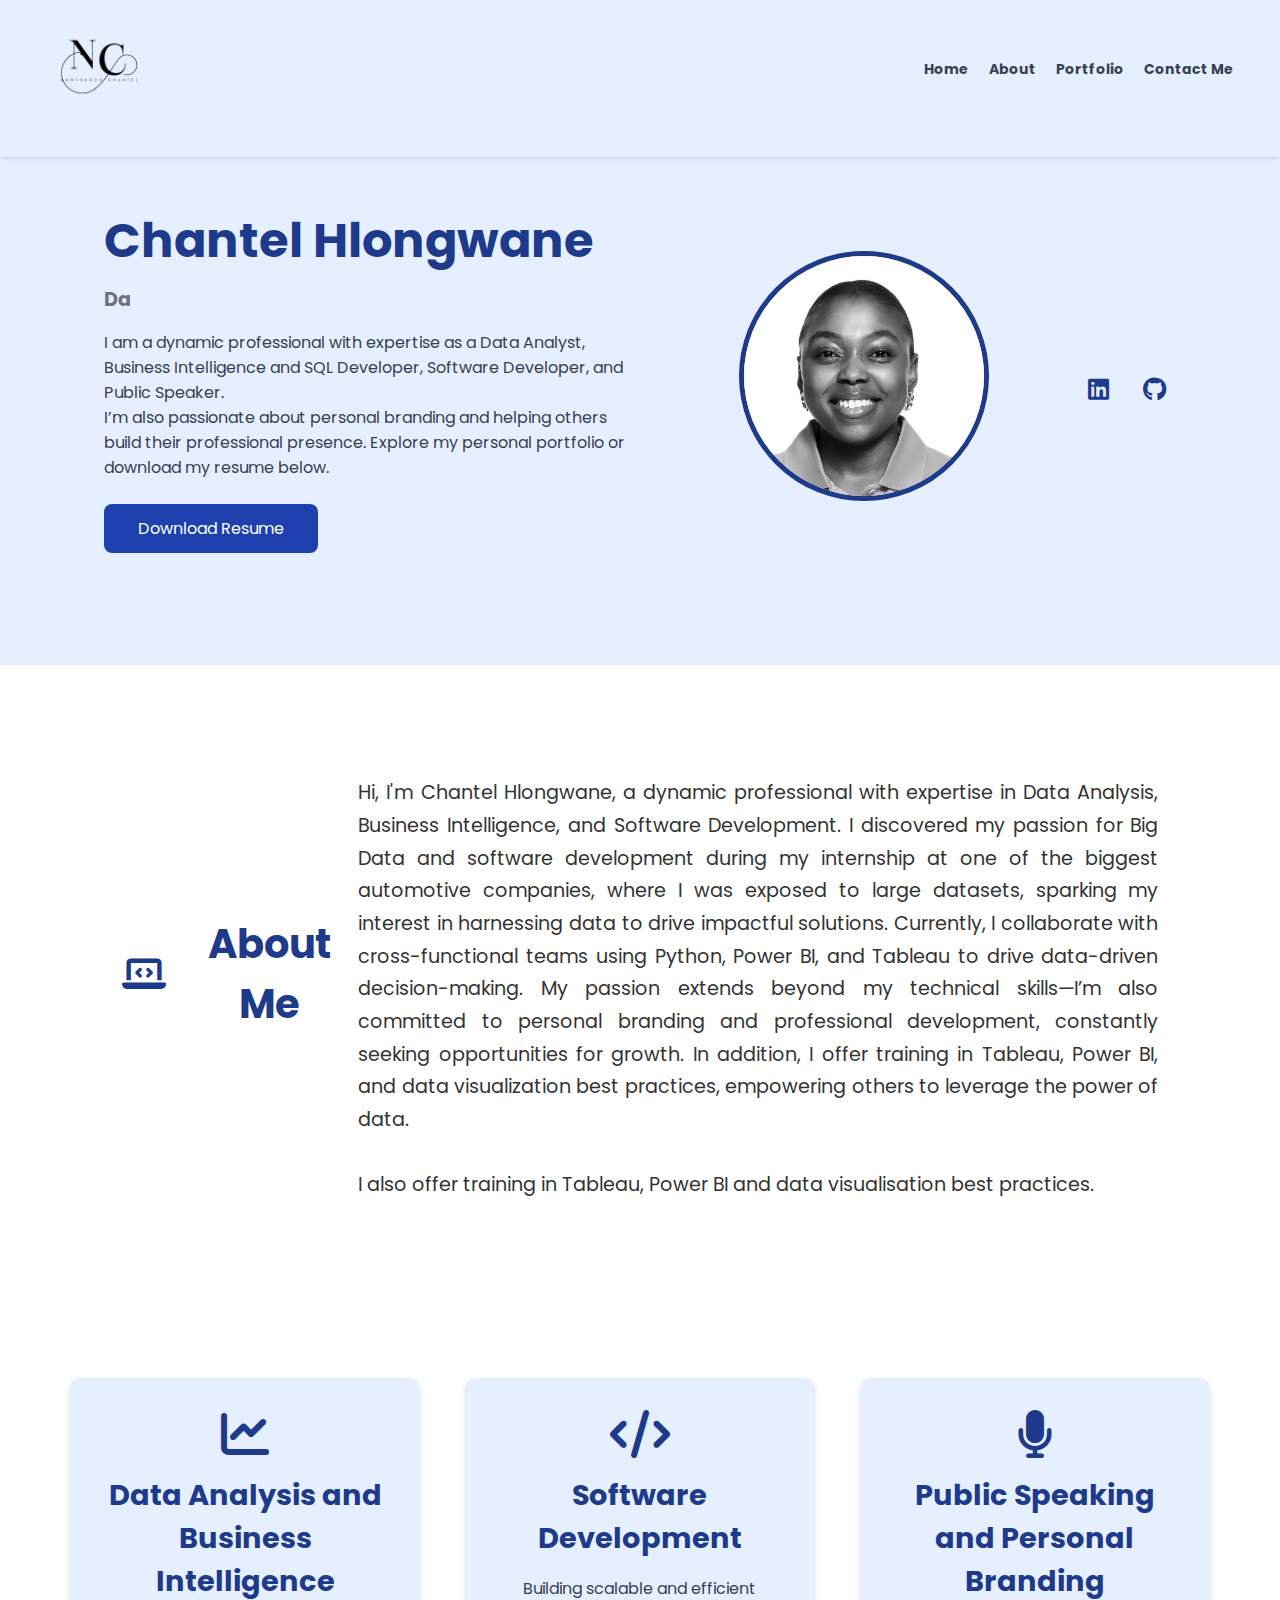
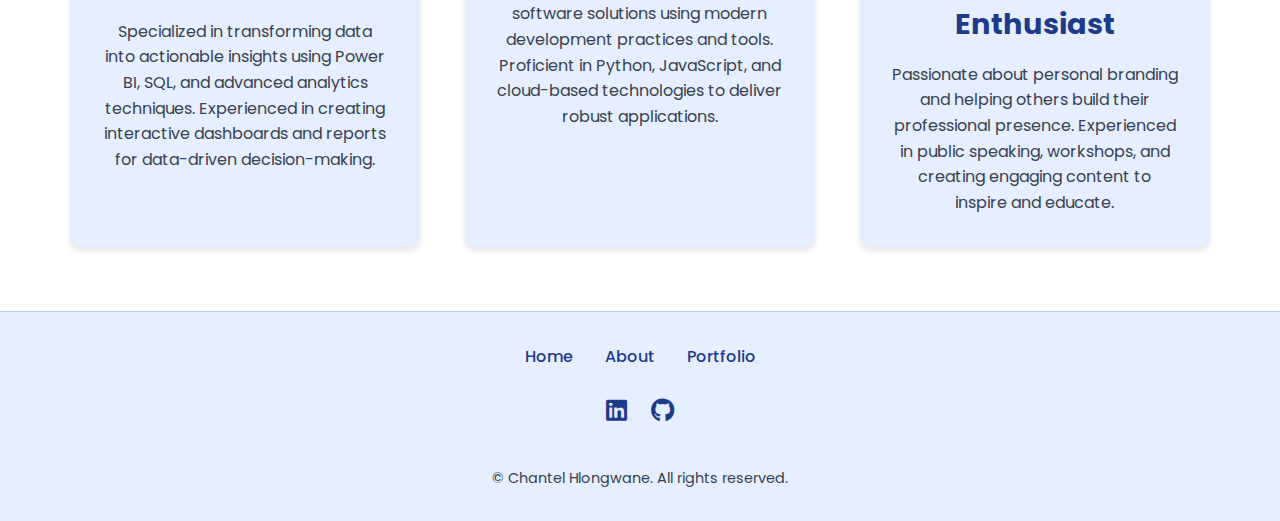
<file: index.html>
<!DOCTYPE html>
<html lang="en">
<head>
    <meta charset="UTF-8">
    <meta name="viewport" content="width=device-width, initial-scale=1.0">
    <title>Chantel Hlongwane</title>
    <link rel="stylesheet" href="style.css">
    <link rel="preconnect" href="https://fonts.googleapis.com">
<link rel="preconnect" href="https://fonts.gstatic.com" crossorigin>
<link href="https://fonts.googleapis.com/css2?family=Poppins:wght@200;300;400;500;600;700&display=swap" rel="stylesheet">
<link rel="stylesheet" href="https://cdnjs.cloudflare.com/ajax/libs/font-awesome/6.6.0/css/all.min.css">
    </head>

    <body>
      <section class="header">
        <nav>
            <a href="index.html"><img src="Images/NC Black Logo Design.png"></a>
            <div class="nav-links" id="navLinks">
              <i class="fa fa-times close-icon" onclick="hideMenu()"></i>
              <ul>
                    <li><a href="index.html">Home</a></li>
                    <li><a href="about.html">About</a></li>
                    <li><a href="Portfolio.html">Portfolio</a></li>
                    <li><a href="contact-me.html">Contact Me</a></li>
                </ul>
            </div>
            <i class="fa fa-bars menu-icon" onclick="showMenu()"></i>
        </nav>
        <div class="container">
            <div class="left-section">
                <h1>Chantel Hlongwane</h1>
                <h2 id="typing-effect"></h2>
                <p>I am a dynamic professional with expertise as a Data Analyst, Business Intelligence and SQL Developer, Software Developer, and Public Speaker.
                    <br>I’m also passionate about personal branding and helping others build their professional presence. Explore my personal portfolio or download my resume below.</p>
                <a href="https://drive.google.com/file/d/1UgqfLPFvGRKot_yWwZzDTiS22nd4r6go/view?usp=sharing">Download Resume</a>
            </div>
            <div class="right-section">
                <img src="Images/Nto.png" alt="Chantel Hlongwane">
            </div>
            <!-- Social Icons -->
            <div class="social-icons">
              <a href="https://www.linkedin.com/in/nontokozo-hlongwane-817a391b1/" target="_blank">
                  <i class="fab fa-linkedin"></i>
              </a>
              <a href="https://github.com/chantsmokoena" target="_blank">
                  <i class="fab fa-github"></i>
              </a>
          </div>
        </div>
    </section>

    <section class="about-me">
        <div class="container">
            <h2>
              <i class="fas fa-laptop-code"></i>About Me</h2>
            <p>Hi, I'm Chantel Hlongwane, a dynamic professional with expertise in Data Analysis, Business Intelligence, and Software Development. I discovered my passion for Big Data and software development during my internship at one of the biggest automotive companies, where I was exposed to large datasets, sparking my interest in harnessing data to drive impactful solutions.

              Currently, I collaborate with cross-functional teams using Python, Power BI, and Tableau to drive data-driven decision-making. My passion extends beyond my technical skills—I’m also committed to personal branding and professional development, constantly seeking opportunities for growth.
              
              In addition, I offer training in Tableau, Power BI, and data visualization best practices, empowering others to leverage the power of data.
               <br>
               <br>
               I also offer training in Tableau, Power BI and data visualisation best practices.</p>
        </div>
    </section>

<!--------------Skills ------------------->
<section class="Summary-section">
  <div class="Summary-container">
      <div class="summary-items">
          <div class="summary-item">
              <i class="fas fa-chart-line"></i>
              <h3>Data Analysis and Business Intelligence</h3>
              <p>Specialized in transforming data into actionable insights using Power BI, SQL, and advanced analytics techniques. Experienced in creating interactive dashboards and reports for data-driven decision-making.</p>
          </div>
          <div class="summary-item">
              <i class="fas fa-code"></i>
              <h3>Software Development</h3>
              <p>Building scalable and efficient software solutions using modern development practices and tools. Proficient in Python, JavaScript, and cloud-based technologies to deliver robust applications.</p>
          </div>
          <div class="summary-item">
              <i class="fas fa-microphone"></i>
              <h3>Public Speaking and Personal Branding Enthusiast</h3>
              <p>Passionate about personal branding and helping others build their professional presence. Experienced in public speaking, workshops, and creating engaging content to inspire and educate.</p>
          </div>
      </div>
  </div>
</section>


 <!--------Footer-------------->
 <footer>
  <div class="footer-container">
      <div class="footer-links">
          <a href="index.html">Home</a>
          <a href="about.html">About</a>
          <a href="Portfolio.html">Portfolio</a>
      </div>
      <div class="social-media">
          <a href="https://www.linkedin.com/in/nontokozo-hlongwane-817a391b1/" target="_blank">
              <i class="fab fa-linkedin"></i>
          </a>
          <a href="https://github.com/chantsmokoena" target="_blank">
              <i class="fab fa-github"></i>
          </a>
      </div>
      <div class="footer-text">
          <p>© Chantel Hlongwane. All rights reserved.</p>
      </div>
  </div>
</footer>

<!-----------------------------------JavaScript-- for Menu--------------------->
</body>

<script>
  var navLinks = document.getElementById("navLinks");

function showMenu() {
  navLinks.style.right = "0";
}

function hideMenu() {
  navLinks.style.right = "-200px";
}


        const titles = ["Data Analyst", "Software Developer", "BI and SQL Developer", "Public Speaker", "Personal Branding Enthusiast"];
    let currentIndex = 0;
    let charIndex = 0;
    const typingElement = document.getElementById('typing-effect');

    function type() {
      if (charIndex < titles[currentIndex].length) {
        typingElement.textContent += titles[currentIndex].charAt(charIndex);
        charIndex++;
        setTimeout(type, 150);
      } else {
        setTimeout(erase, 2000);
      }
    }

    function erase() {
      if (charIndex > 0) {
        typingElement.textContent = titles[currentIndex].substring(0, charIndex - 1);
        charIndex--;
        setTimeout(erase, 100);
      } else {
        currentIndex = (currentIndex + 1) % titles.length;
        setTimeout(type, 500);
      }
    }

    document.addEventListener("DOMContentLoaded", () => {
      if (titles.length) setTimeout(type, 500);
    });



    </script>
</html>
</file>
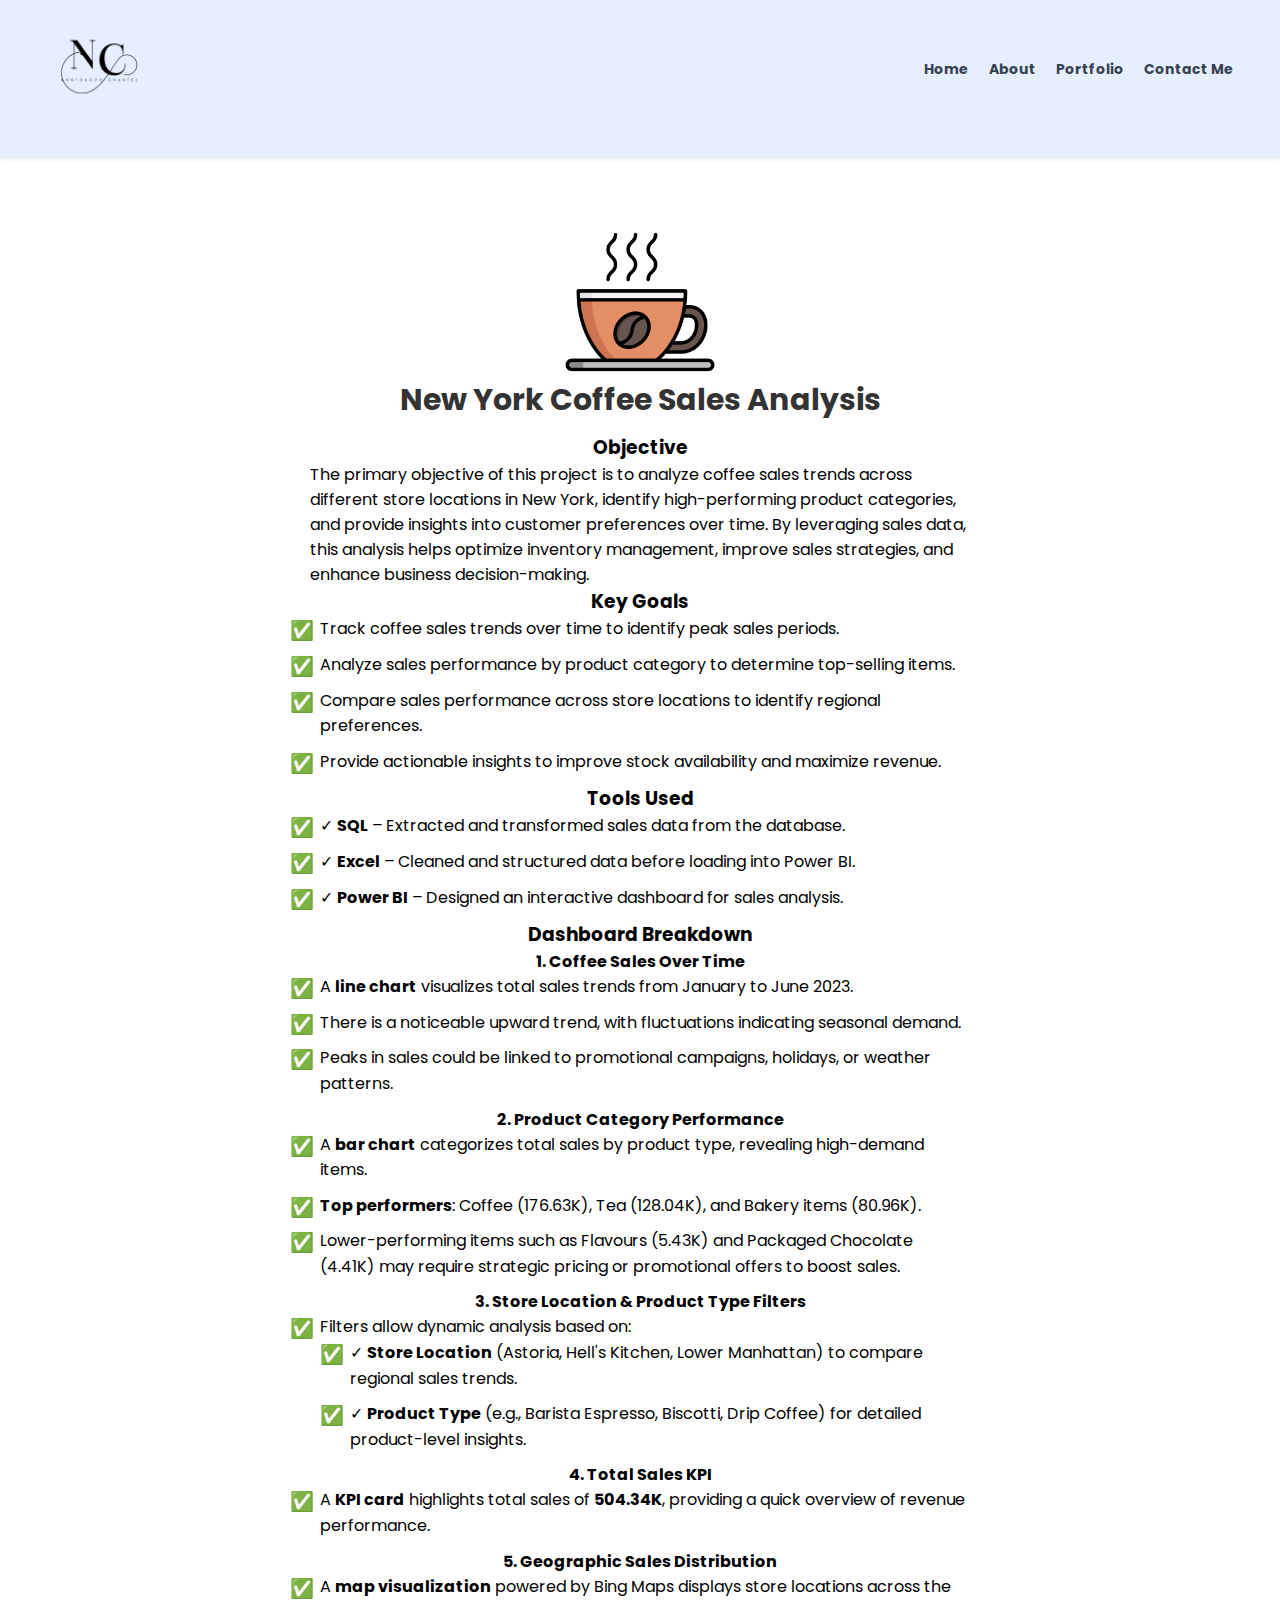
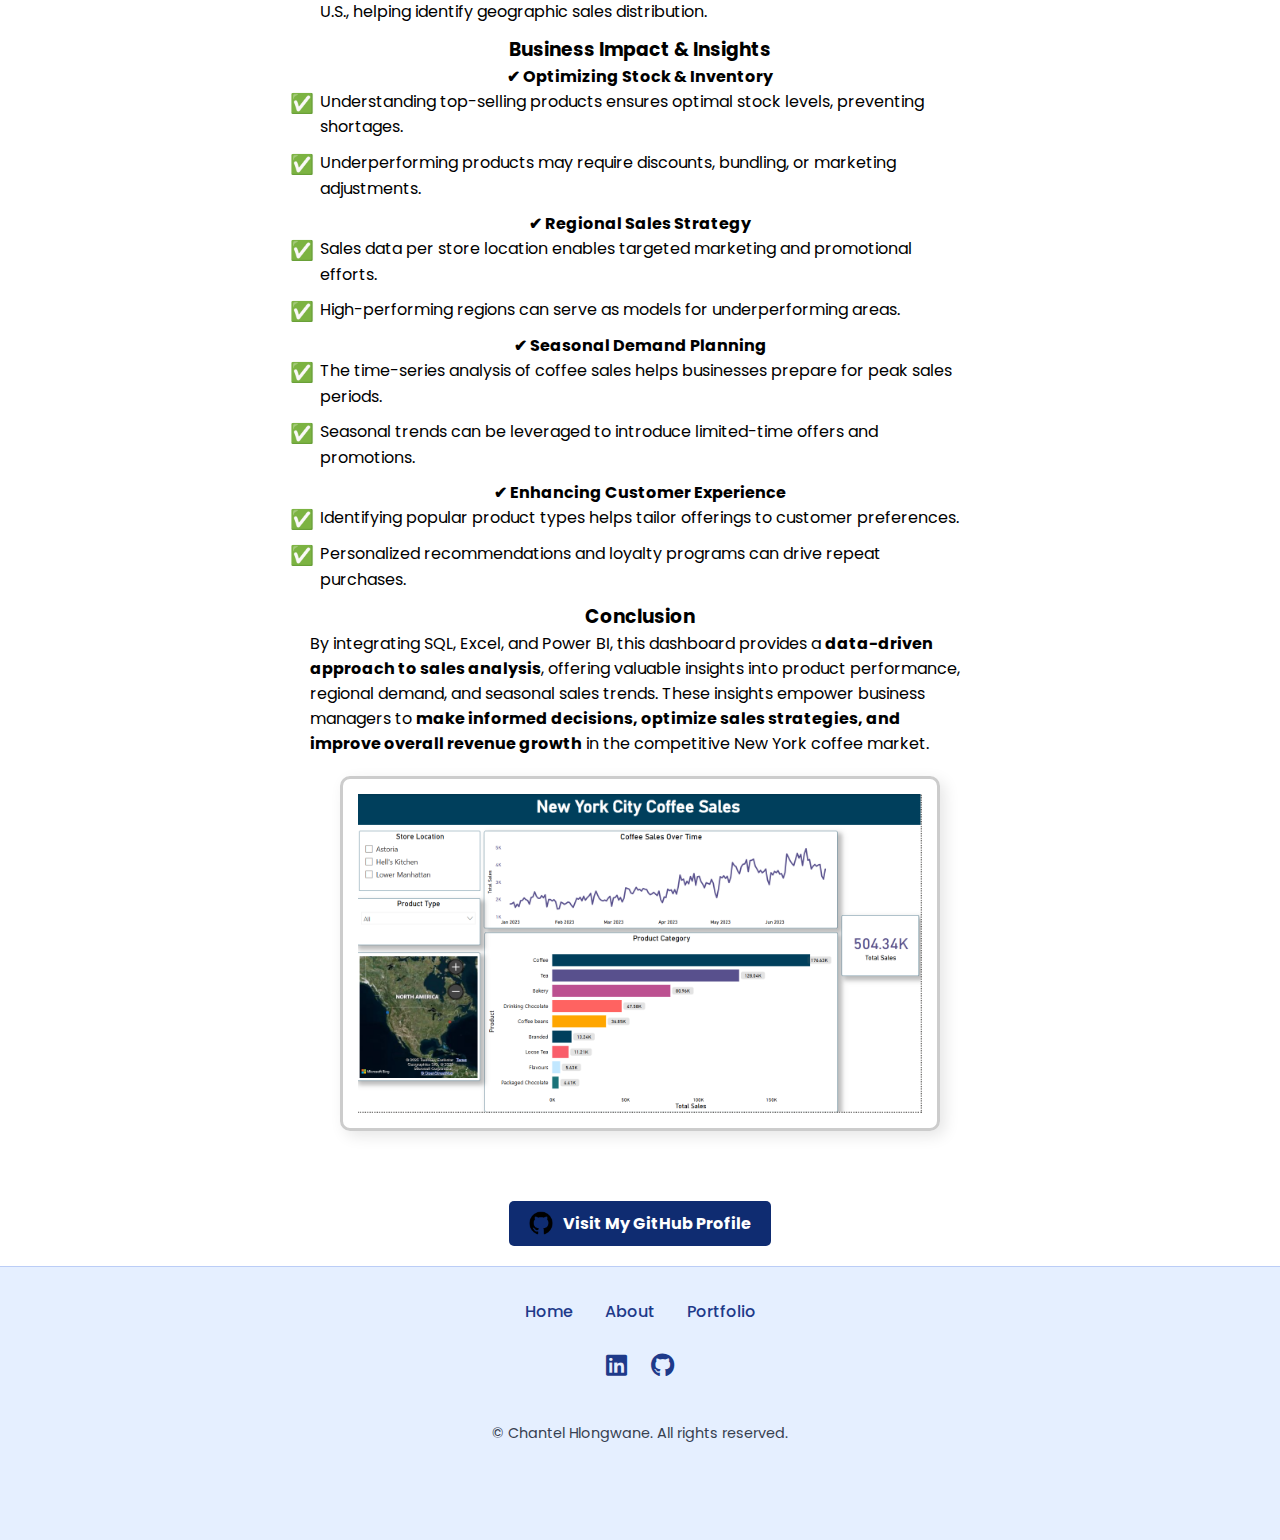
<file: coffee-sales-details.html>
<!DOCTYPE html>
<html lang="en">
<head>
    <meta charset="UTF-8">
    <meta name="viewport" content="width=device-width, initial-scale=1.0">
    <title>Coffee Sales Dashboard</title>
    <link rel="stylesheet" href="style.css">
    <link rel="preconnect" href="https://fonts.googleapis.com">
    <link rel="preconnect" href="https://fonts.gstatic.com" crossorigin>
    <link href="https://fonts.googleapis.com/css2?family=Poppins:wght@200;300;400;500;600;700&display=swap" rel="stylesheet">
    <link rel="stylesheet" href="https://cdnjs.cloudflare.com/ajax/libs/font-awesome/6.6.0/css/all.min.css">
</head>
<body>
    
    <section class="header">
        <nav>
            <a href="index.html"><img src="Images/NC Black Logo Design.png"></a>
            <div class="nav-links" id="navLinks">
              <i class="fa fa-times close-icon" onclick="hideMenu()"></i>
              <ul>
                    <li><a href="index.html">Home</a></li>
                    <li><a href="about.html">About</a></li>
                    <li><a href="Portfolio.html">Portfolio</a></li>
                    <li><a href="contact-me.html">Contact Me</a></li>
                </ul>
            </div>
            <i class="fa fa-bars menu-icon" onclick="showMenu()"></i>
        </nav>
<main>
    <section class="project-details">
        <img src="Images/coffee.png" alt="Coffee Sales Dashboard">
        <h2>New York Coffee Sales Analysis</h2>
        
        <div class="objective-section">
            <h3>Objective</h3>
            <p>The primary objective of this project is to analyze coffee sales trends across different store locations in New York, identify high-performing product categories, and provide insights into customer preferences over time. By leveraging sales data, this analysis helps optimize inventory management, improve sales strategies, and enhance business decision-making.</p>
        </div>
        
        <div class="goals-section">
            <h3>Key Goals</h3>
            <ul style="list-style: none; padding-left: 0;">
                <li>Track coffee sales trends over time to identify peak sales periods.</li>
                <li>Analyze sales performance by product category to determine top-selling items.</li>
                <li> Compare sales performance across store locations to identify regional preferences.</li>
                <li> Provide actionable insights to improve stock availability and maximize revenue.</li>
            </ul>
        </div>
        
        <div class="tools-section">
            <h3>Tools Used</h3>
            <ul>
                <li>✓ <strong>SQL</strong> – Extracted and transformed sales data from the database.</li>
                <li>✓ <strong>Excel</strong> – Cleaned and structured data before loading into Power BI.</li>
                <li>✓ <strong>Power BI</strong> – Designed an interactive dashboard for sales analysis.</li>
            </ul>
        </div>
        
        <div class="results-section">
            <h3>Dashboard Breakdown</h3>
            
            <div class="dashboard-component">
                <h4>1. Coffee Sales Over Time</h4>
                <ul>
                    <li>A <strong>line chart</strong> visualizes total sales trends from January to June 2023.</li>
                    <li>There is a noticeable upward trend, with fluctuations indicating seasonal demand.</li>
                    <li>Peaks in sales could be linked to promotional campaigns, holidays, or weather patterns.</li>
                </ul>
            </div>
            
            <div class="dashboard-component">
                <h4>2. Product Category Performance</h4>
                <ul>
                    <li>A <strong>bar chart</strong> categorizes total sales by product type, revealing high-demand items.</li>
                    <li><strong>Top performers</strong>: Coffee (176.63K), Tea (128.04K), and Bakery items (80.96K).</li>
                    <li>Lower-performing items such as Flavours (5.43K) and Packaged Chocolate (4.41K) may require strategic pricing or promotional offers to boost sales.</li>
                </ul>
            </div>
            
            <div class="dashboard-component">
                <h4>3. Store Location & Product Type Filters</h4>
                <ul>
                    <li>Filters allow dynamic analysis based on:
                        <ul>
                            <li>✓ <strong>Store Location</strong> (Astoria, Hell's Kitchen, Lower Manhattan) to compare regional sales trends.</li>
                            <li>✓ <strong>Product Type</strong> (e.g., Barista Espresso, Biscotti, Drip Coffee) for detailed product-level insights.</li>
                        </ul>
                    </li>
                </ul>
            </div>
            
            <div class="dashboard-component">
                <h4>4. Total Sales KPI</h4>
                <ul>
                    <li>A <strong>KPI card</strong> highlights total sales of <strong>504.34K</strong>, providing a quick overview of revenue performance.</li>
                </ul>
            </div>
            
            <div class="dashboard-component">
                <h4>5. Geographic Sales Distribution</h4>
                <ul>
                    <li>A <strong>map visualization</strong> powered by Bing Maps displays store locations across the U.S., helping identify geographic sales distribution.</li>
                </ul>
            </div>
        </div>
        
        <div class="impact-section">
            <h3>Business Impact & Insights</h3>
            
            <div class="impact-component">
                <h4>✔ Optimizing Stock & Inventory</h4>
                <ul>
                    <li>Understanding top-selling products ensures optimal stock levels, preventing shortages.</li>
                    <li>Underperforming products may require discounts, bundling, or marketing adjustments.</li>
                </ul>
            </div>
            
            <div class="impact-component">
                <h4>✔ Regional Sales Strategy</h4>
                <ul>
                    <li>Sales data per store location enables targeted marketing and promotional efforts.</li>
                    <li>High-performing regions can serve as models for underperforming areas.</li>
                </ul>
            </div>
            
            <div class="impact-component">
                <h4>✔ Seasonal Demand Planning</h4>
                <ul>
                    <li>The time-series analysis of coffee sales helps businesses prepare for peak sales periods.</li>
                    <li>Seasonal trends can be leveraged to introduce limited-time offers and promotions.</li>
                </ul>
            </div>
            
            <div class="impact-component">
                <h4>✔ Enhancing Customer Experience</h4>
                <ul>
                    <li>Identifying popular product types helps tailor offerings to customer preferences.</li>
                    <li>Personalized recommendations and loyalty programs can drive repeat purchases.</li>
                </ul>
            </div>
        </div>
        
        <div class="conclusion-section">
            <h3>Conclusion</h3>
            <p>By integrating SQL, Excel, and Power BI, this dashboard provides a <strong>data-driven approach to sales analysis</strong>, offering valuable insights into product performance, regional demand, and seasonal sales trends. These insights empower business managers to <strong>make informed decisions, optimize sales strategies, and improve overall revenue growth</strong> in the competitive New York coffee market.</p>
        </div>

        <div class="screenshot-section">
            <img src="Images/coffee dashboard.png" alt="Consumer Complaints Dashboard Screenshot">
        </div>

    </section>

    <div class="center-container">
        <a href="https://github.com/chantsmokoena/Data--Analysis---New-York-Coffee-Sales/tree/main" class="github-button">
          <img src="Images/githubb.png" alt="GitHub Logo">
          Visit My GitHub Profile
        </a>

    </main>

    <!--------Footer-------------->
    <footer>
        <div class="footer-container">
            <div class="footer-links">
                <a href="index.html">Home</a>
                <a href="about.html">About</a>
                <a href="Portfolio.html">Portfolio</a>
                
            </div>
            <div class="social-media">
                <a href="https://www.linkedin.com/in/nontokozo-hlongwane-817a391b1/" target="_blank">
                    <i class="fab fa-linkedin"></i>
                </a>
                <a href="https://github.com/chantsmokoena" target="_blank">
                    <i class="fab fa-github"></i>
                </a>
            </div>
            <div class="footer-text">
                <p>© Chantel Hlongwane. All rights reserved.</p>
            </div>
        </div>
    </footer>

    <script>
   var navLinks = document.getElementById("navLinks");

function showMenu() {
  navLinks.style.right = "0";
}

function hideMenu() {
  navLinks.style.right = "-200px";
}
    </script>
</body>
</html>
</file>
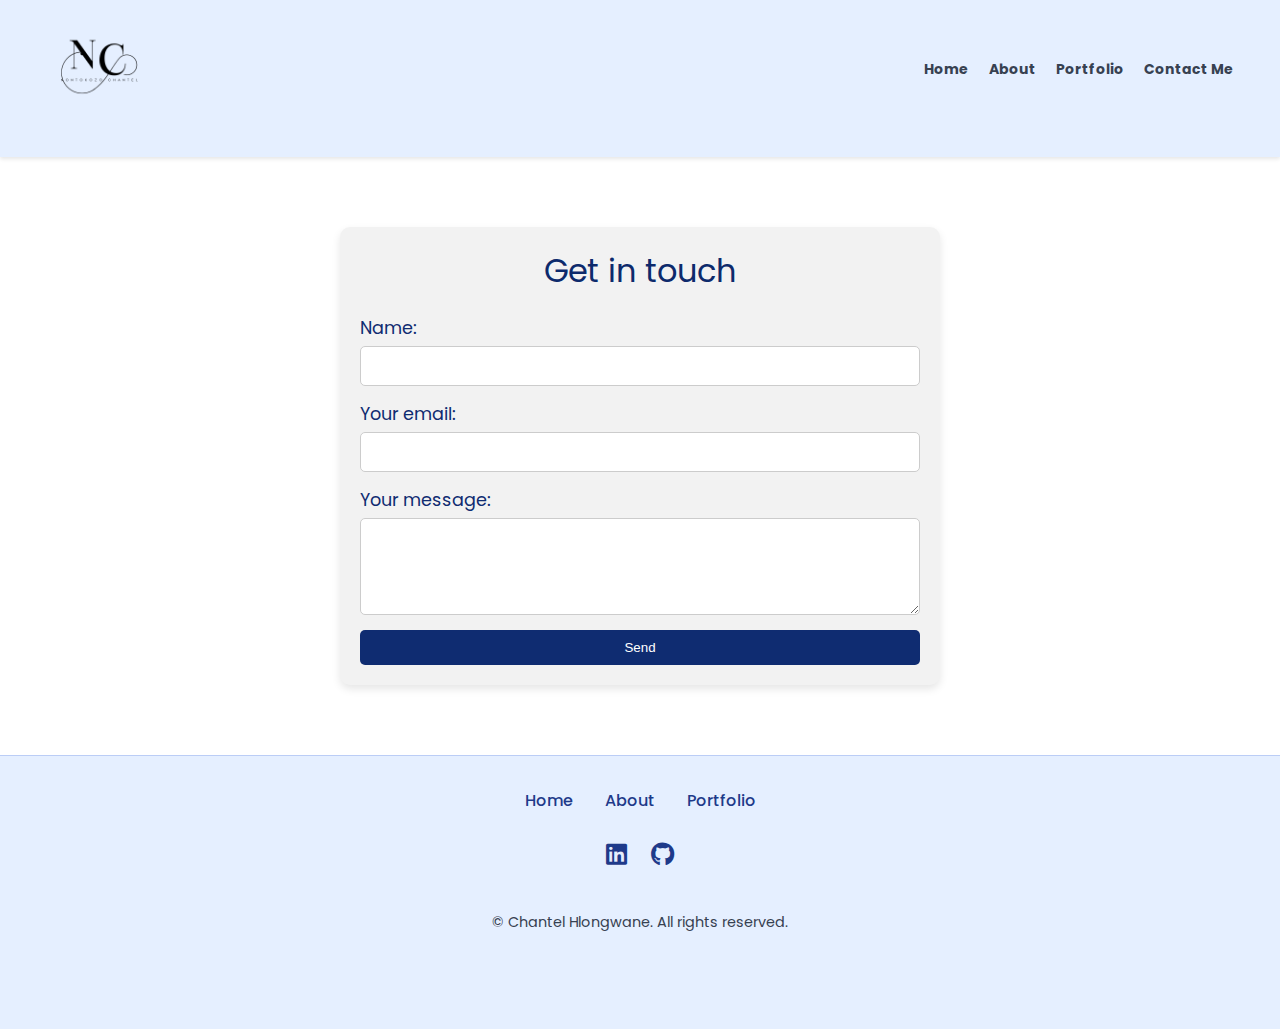
<file: contact-me.html>
<!DOCTYPE html>
<html lang="en">
<head>
    <meta charset="UTF-8">
    <meta name="viewport" content="width=device-width, initial-scale=1.0">
    <title>Chantel Hlongwane</title>
    <link rel="stylesheet" href="style.css">
    <link rel="preconnect" href="https://fonts.googleapis.com">
<link rel="preconnect" href="https://fonts.gstatic.com" crossorigin>
<link href="https://fonts.googleapis.com/css2?family=Poppins:wght@200;300;400;500;600;700&display=swap" rel="stylesheet">
<link rel="stylesheet" href="https://cdnjs.cloudflare.com/ajax/libs/font-awesome/6.6.0/css/all.min.css">
    </head>
<body>

    <section class="header">
        <nav>
          <a href="index.html"><img src="Images/NC Black Logo Design.png" class="logo"></a>
          <div class="nav-links" id="navLinks">
            <i class="fa fa-times close-icon" onclick="hideMenu()"></i>
            <ul>
              <li><a href="index.html">Home</a></li>
              <li><a href="about.html">About</a></li>
              <li><a href="Portfolio.html">Portfolio</a></li>
              <li><a href="contact-me.html">Contact Me</a></li>
            </ul>
          </div>
          <i class="fa fa-bars menu-icon" onclick="showMenu()"></i>
        </nav>

<main>
        <div class="contact-container">
          <div class="contact-header">Get in touch</div>
          <form class="contact-form" action="https://formspree.io/f/xeoaqplr" method="POST">
              <label for="name">Name:</label>
              <input type="text" id="name" name="name" required>
      
              <label for="email">Your email:</label>
              <input type="email" id="email" name="email" required>
      
              <label for="message">Your message:</label>
              <textarea id="message" name="message" rows="5" required></textarea>
      
              <!-- your other form fields go here -->
      
              <button type="submit">Send</button>
          </form>
      </div>
      
</main>

       <!--------Footer-------------->
       <footer>
        <div class="footer-container">
            <div class="footer-links">
                <a href="index.html">Home</a>
                <a href="about.html">About</a>
                <a href="Portfolio.html">Portfolio</a>
                
            </div>
            <div class="social-media">
                <a href="https://www.linkedin.com/in/nontokozo-hlongwane-817a391b1/" target="_blank">
                    <i class="fab fa-linkedin"></i>
                </a>
                <a href="https://github.com/chantsmokoena" target="_blank">
                    <i class="fab fa-github"></i>
                </a>
            </div>
            <div class="footer-text">
                <p>© Chantel Hlongwane. All rights reserved.</p>
            </div>
        </div>
      </footer>
    </body>

  
  <!---------------------------------JavaScript-- for Menu--------------------->

  <script>
    
    var navLinks = document.getElementById("navLinks");

function showMenu() {
  navLinks.style.right = "0";
}

function hideMenu() {
  navLinks.style.right = "-200px";
}    
 </script>




</html>
</file>
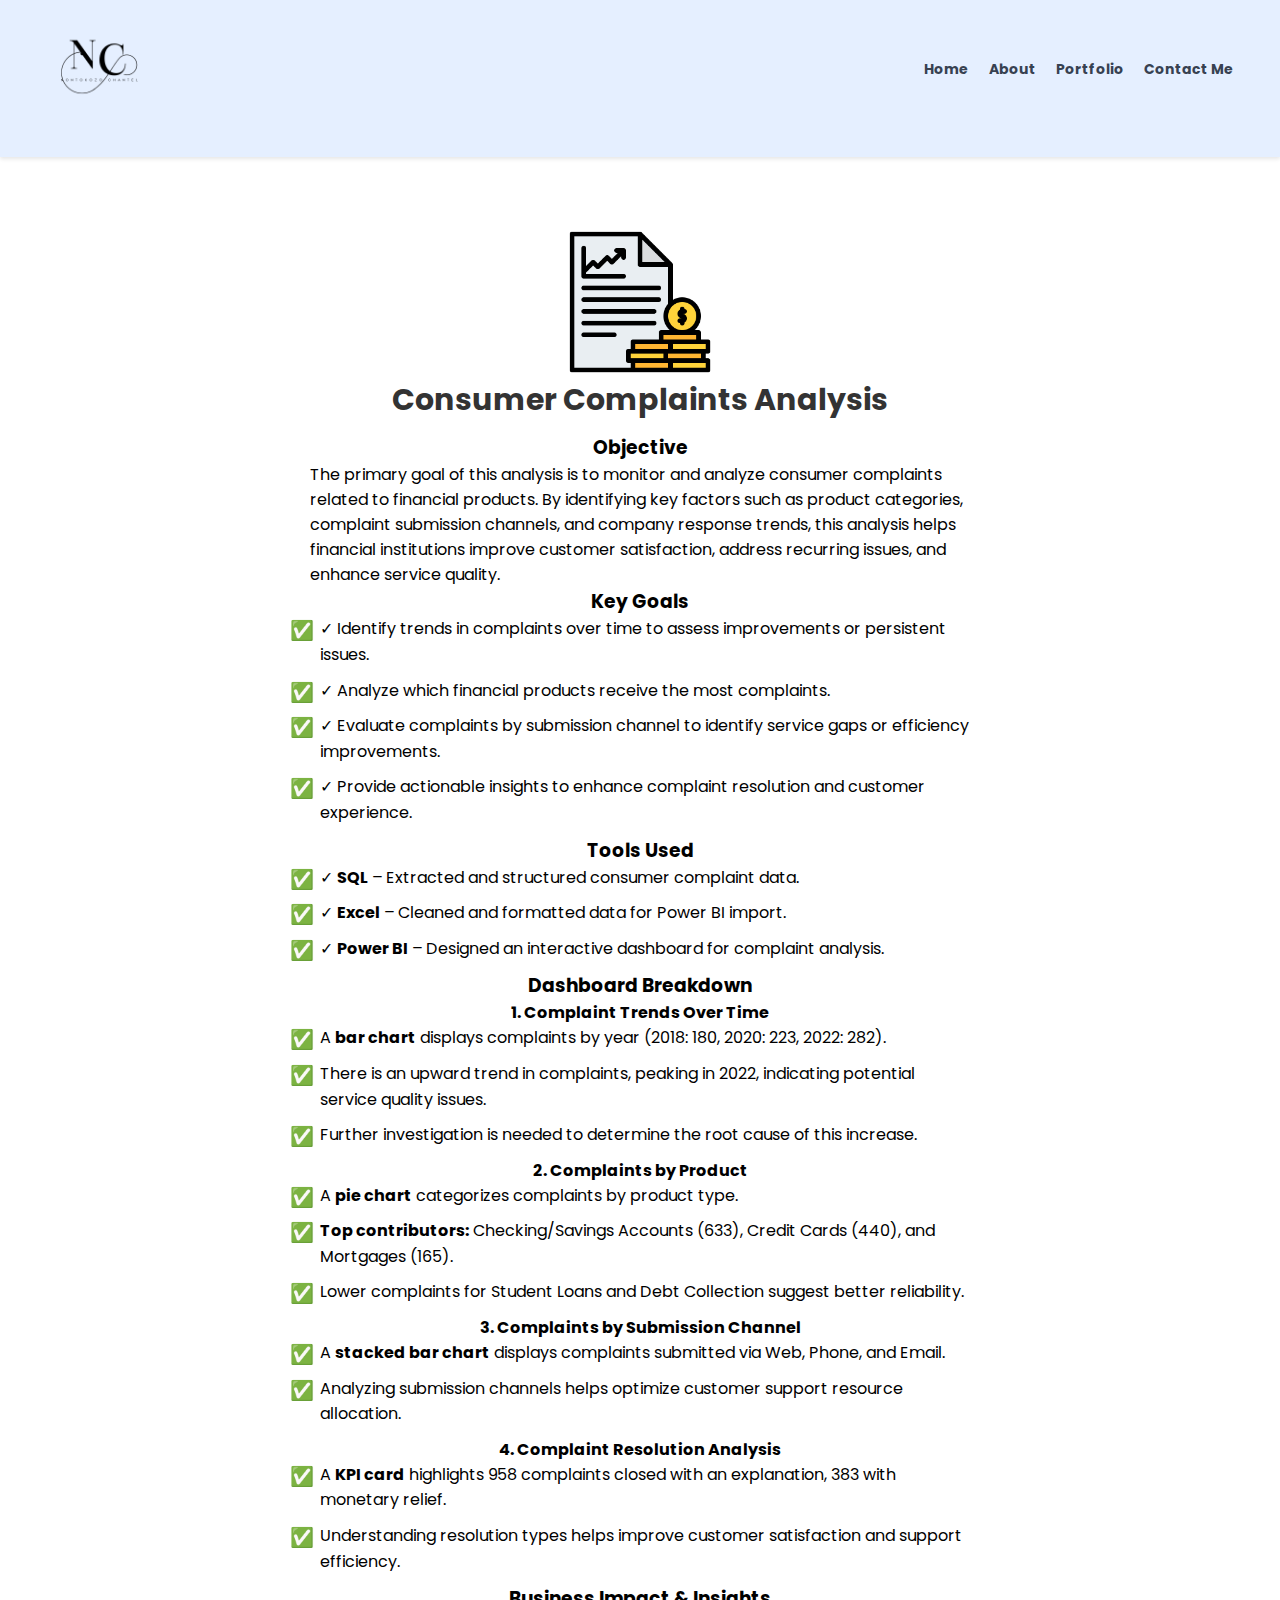
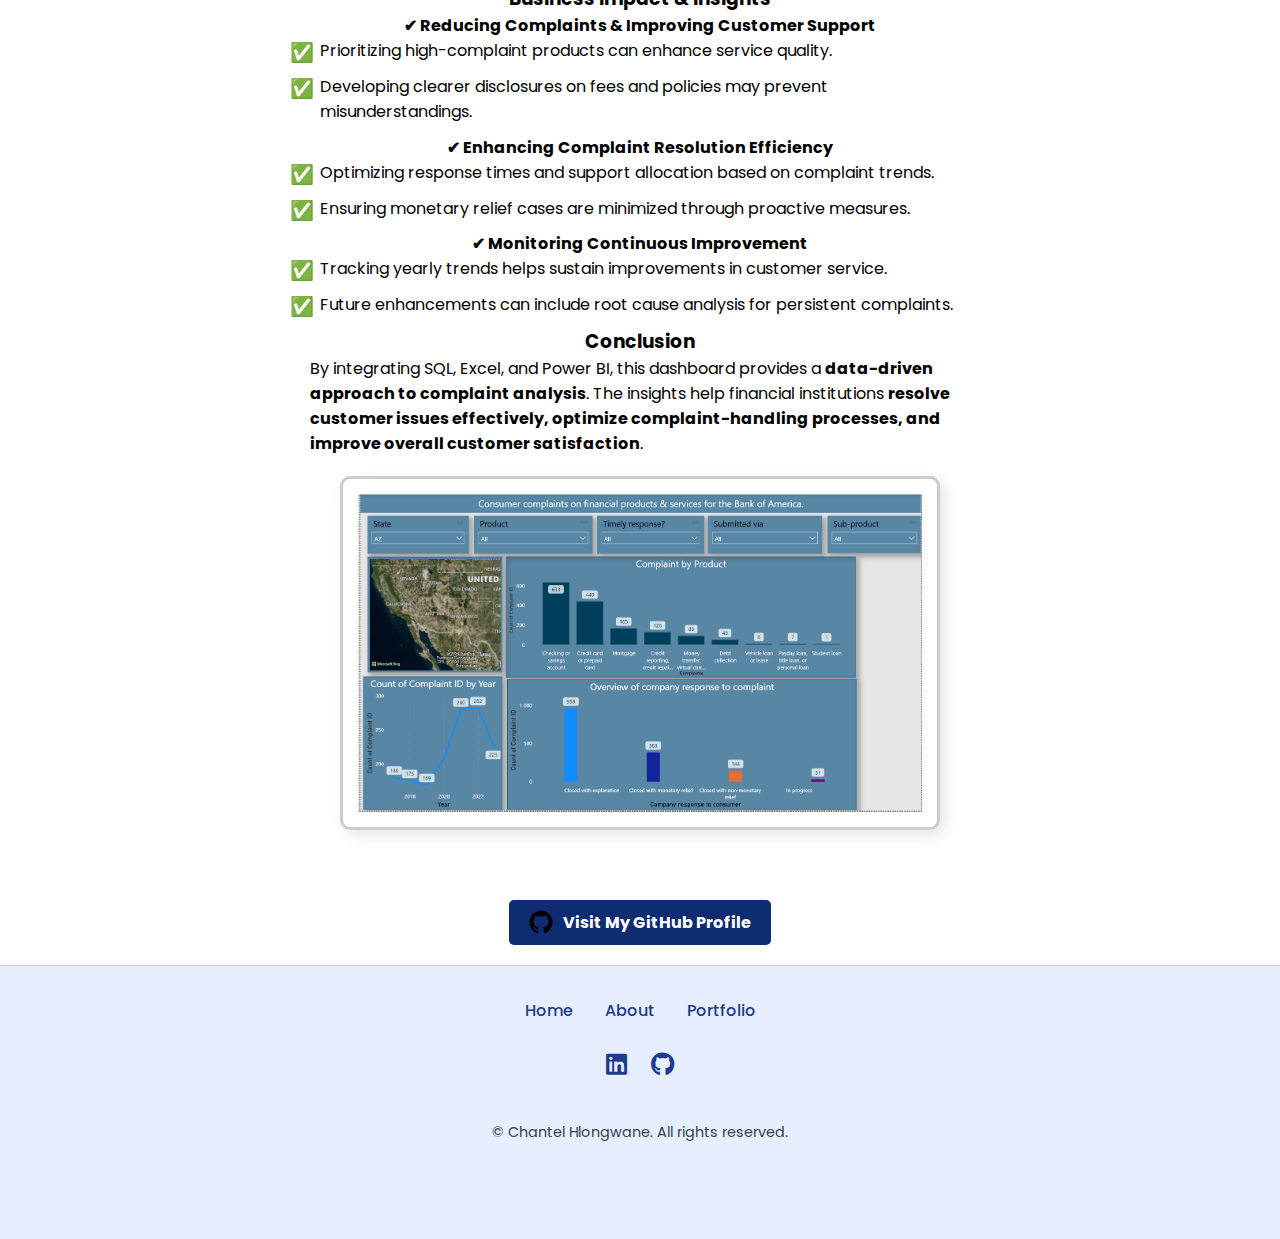
<file: finance-complaints-details.html>
<!DOCTYPE html>
<html lang="en">
<head>
    <meta charset="UTF-8">
    <meta name="viewport" content="width=device-width, initial-scale=1.0">
    <title> Consumer Complaints Analysis Dashboard</title>
    <link rel="stylesheet" href="style.css">
    <link rel="preconnect" href="https://fonts.googleapis.com">
<link rel="preconnect" href="https://fonts.gstatic.com" crossorigin>
<link href="https://fonts.googleapis.com/css2?family=Poppins:wght@200;300;400;500;600;700&display=swap" rel="stylesheet">
<link rel="stylesheet" href="https://cdnjs.cloudflare.com/ajax/libs/font-awesome/6.6.0/css/all.min.css">
    </head>
<body>
    <section class="header">
        <nav>
            <a href="index.html"><img src="Images/NC Black Logo Design.png"></a>
            <div class="nav-links" id="navLinks">
              <i class="fa fa-times close-icon" onclick="hideMenu()"></i>
              <ul>
                    <li><a href="index.html">Home</a></li>
                    <li><a href="about.html">About</a></li>
                    <li><a href="Portfolio.html">Portfolio</a></li>
                    <li><a href="contact-me.html">Contact Me</a></li>
                </ul>
            </div>
            <i class="fa fa-bars menu-icon" onclick="showMenu()"></i>
        </nav>
    </div>

        <main>
            <section class="project-details">
                <img src="Images/finance.png" alt="Consumer Complaints Dashboard">
                <h2>Consumer Complaints Analysis</h2>
                
                <div class="objective-section">
                    <h3>Objective</h3>
                    <p>The primary goal of this analysis is to monitor and analyze consumer complaints related to financial products. By identifying key factors such as product categories, complaint submission channels, and company response trends, this analysis helps financial institutions improve customer satisfaction, address recurring issues, and enhance service quality.</p>
                </div>
                
                <div class="goals-section">
                    <h3>Key Goals</h3>
                    <ul>
                        <li>✓ Identify trends in complaints over time to assess improvements or persistent issues.</li>
                        <li>✓ Analyze which financial products receive the most complaints.</li>
                        <li>✓ Evaluate complaints by submission channel to identify service gaps or efficiency improvements.</li>
                        <li>✓ Provide actionable insights to enhance complaint resolution and customer experience.</li>
                    </ul>
                </div>
                
                <div class="tools-section">
                    <h3>Tools Used</h3>
                    <ul>
                        <li>✓ <strong>SQL</strong> – Extracted and structured consumer complaint data.</li>
                        <li>✓ <strong>Excel</strong> – Cleaned and formatted data for Power BI import.</li>
                        <li>✓ <strong>Power BI</strong> – Designed an interactive dashboard for complaint analysis.</li>
                    </ul>
                </div>
                
                <div class="results-section">
                    <h3>Dashboard Breakdown</h3>
                    
                    <div class="dashboard-component">
                        <h4>1. Complaint Trends Over Time</h4>
                        <ul>
                            <li>A <strong>bar chart</strong> displays complaints by year (2018: 180, 2020: 223, 2022: 282).</li>
                            <li>There is an upward trend in complaints, peaking in 2022, indicating potential service quality issues.</li>
                            <li>Further investigation is needed to determine the root cause of this increase.</li>
                        </ul>
                    </div>
                    
                    <div class="dashboard-component">
                        <h4>2. Complaints by Product</h4>
                        <ul>
                            <li>A <strong>pie chart</strong> categorizes complaints by product type.</li>
                            <li><strong>Top contributors:</strong> Checking/Savings Accounts (633), Credit Cards (440), and Mortgages (165).</li>
                            <li>Lower complaints for Student Loans and Debt Collection suggest better reliability.</li>
                        </ul>
                    </div>
                    
                    <div class="dashboard-component">
                        <h4>3. Complaints by Submission Channel</h4>
                        <ul>
                            <li>A <strong>stacked bar chart</strong> displays complaints submitted via Web, Phone, and Email.</li>
                            <li>Analyzing submission channels helps optimize customer support resource allocation.</li>
                        </ul>
                    </div>
                    
                    <div class="dashboard-component">
                        <h4>4. Complaint Resolution Analysis</h4>
                        <ul>
                            <li>A <strong>KPI card</strong> highlights 958 complaints closed with an explanation, 383 with monetary relief.</li>
                            <li>Understanding resolution types helps improve customer satisfaction and support efficiency.</li>
                        </ul>
                    </div>
                </div>
                
                <div class="impact-section">
                    <h3>Business Impact & Insights</h3>
                    
                    <div class="impact-component">
                        <h4>✔ Reducing Complaints & Improving Customer Support</h4>
                        <ul>
                            <li>Prioritizing high-complaint products can enhance service quality.</li>
                            <li>Developing clearer disclosures on fees and policies may prevent misunderstandings.</li>
                        </ul>
                    </div>
                    
                    <div class="impact-component">
                        <h4>✔ Enhancing Complaint Resolution Efficiency</h4>
                        <ul>
                            <li>Optimizing response times and support allocation based on complaint trends.</li>
                            <li>Ensuring monetary relief cases are minimized through proactive measures.</li>
                        </ul>
                    </div>
                    
                    <div class="impact-component">
                        <h4>✔ Monitoring Continuous Improvement</h4>
                        <ul>
                            <li>Tracking yearly trends helps sustain improvements in customer service.</li>
                            <li>Future enhancements can include root cause analysis for persistent complaints.</li>
                        </ul>
                    </div>
                </div>
                
                <div class="conclusion-section">
                    <h3>Conclusion</h3>
                    <p>By integrating SQL, Excel, and Power BI, this dashboard provides a <strong>data-driven approach to complaint analysis</strong>. The insights help financial institutions <strong>resolve customer issues effectively, optimize complaint-handling processes, and improve overall customer satisfaction</strong>.</p>
                </div>

                <div class="screenshot-section">
                    <img src="Images/finance dashboard.png" alt="Consumer Complaints Dashboard Screenshot">
                </div>
                
            </section>

            <div class="center-container">
                <a href="https://github.com/chantsmokoena/Data--Analysis--Consumer-Complaints-on-Financial-Products" class="github-button">
                  <img src="Images/githubb.png" alt="GitHub Logo">
                  Visit My GitHub Profile
                </a>
            </div>
        </main>



          <!--------Footer-------------->
 <footer>
    <div class="footer-container">
        <div class="footer-links">
            <a href="index.html">Home</a>
            <a href="about.html">About</a>
            <a href="Portfolio.html">Portfolio</a>
            
        </div>
        <div class="social-media">
            <a href="https://www.linkedin.com/in/nontokozo-hlongwane-817a391b1/" target="_blank">
                <i class="fab fa-linkedin"></i>
            </a>
            <a href="https://github.com/chantsmokoena" target="_blank">
                <i class="fab fa-github"></i>
            </a>
        </div>
        <div class="footer-text">
            <p>© Chantel Hlongwane. All rights reserved.</p>
        </div>
    </div>
  </footer>
</body>




<script>
    
    var navLinks = document.getElementById("navLinks");

function showMenu() {
  navLinks.style.right = "0";
}

function hideMenu() {
  navLinks.style.right = "-200px";
}
      </script>




</html>
</file>
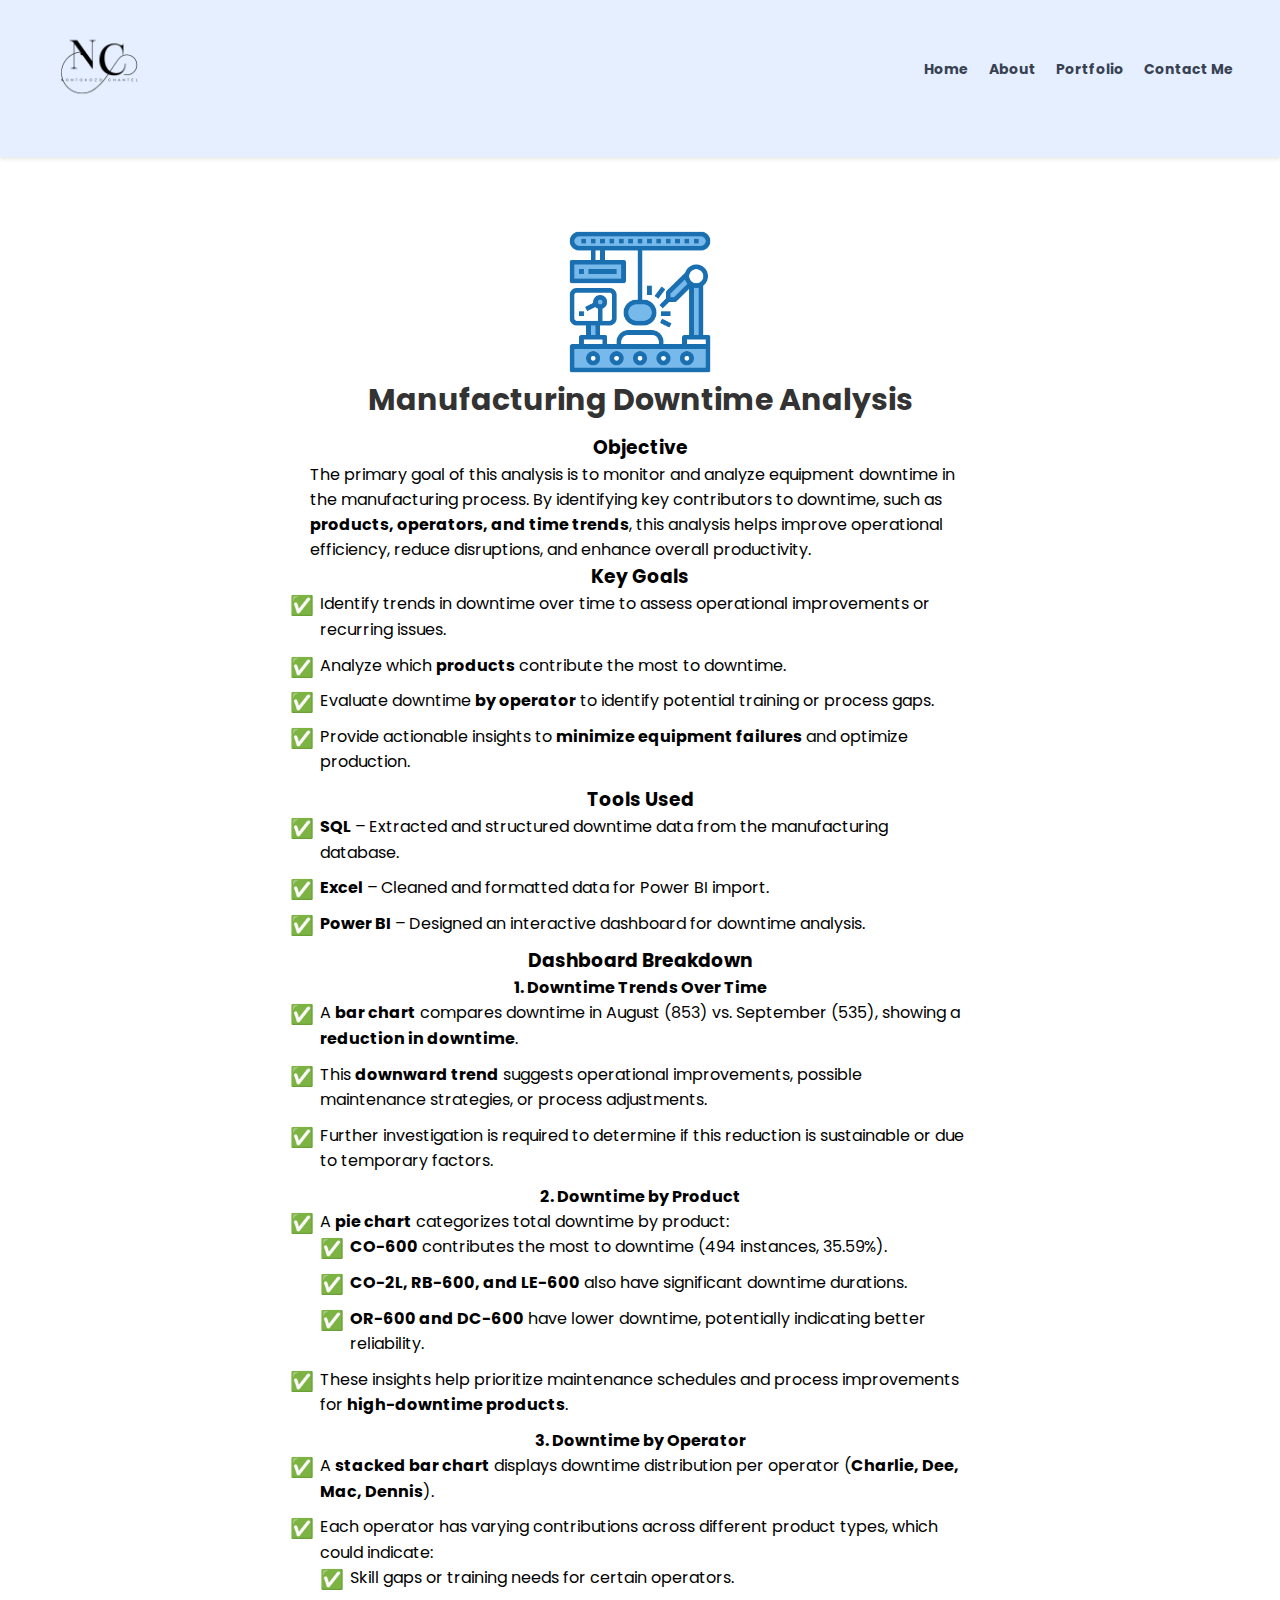
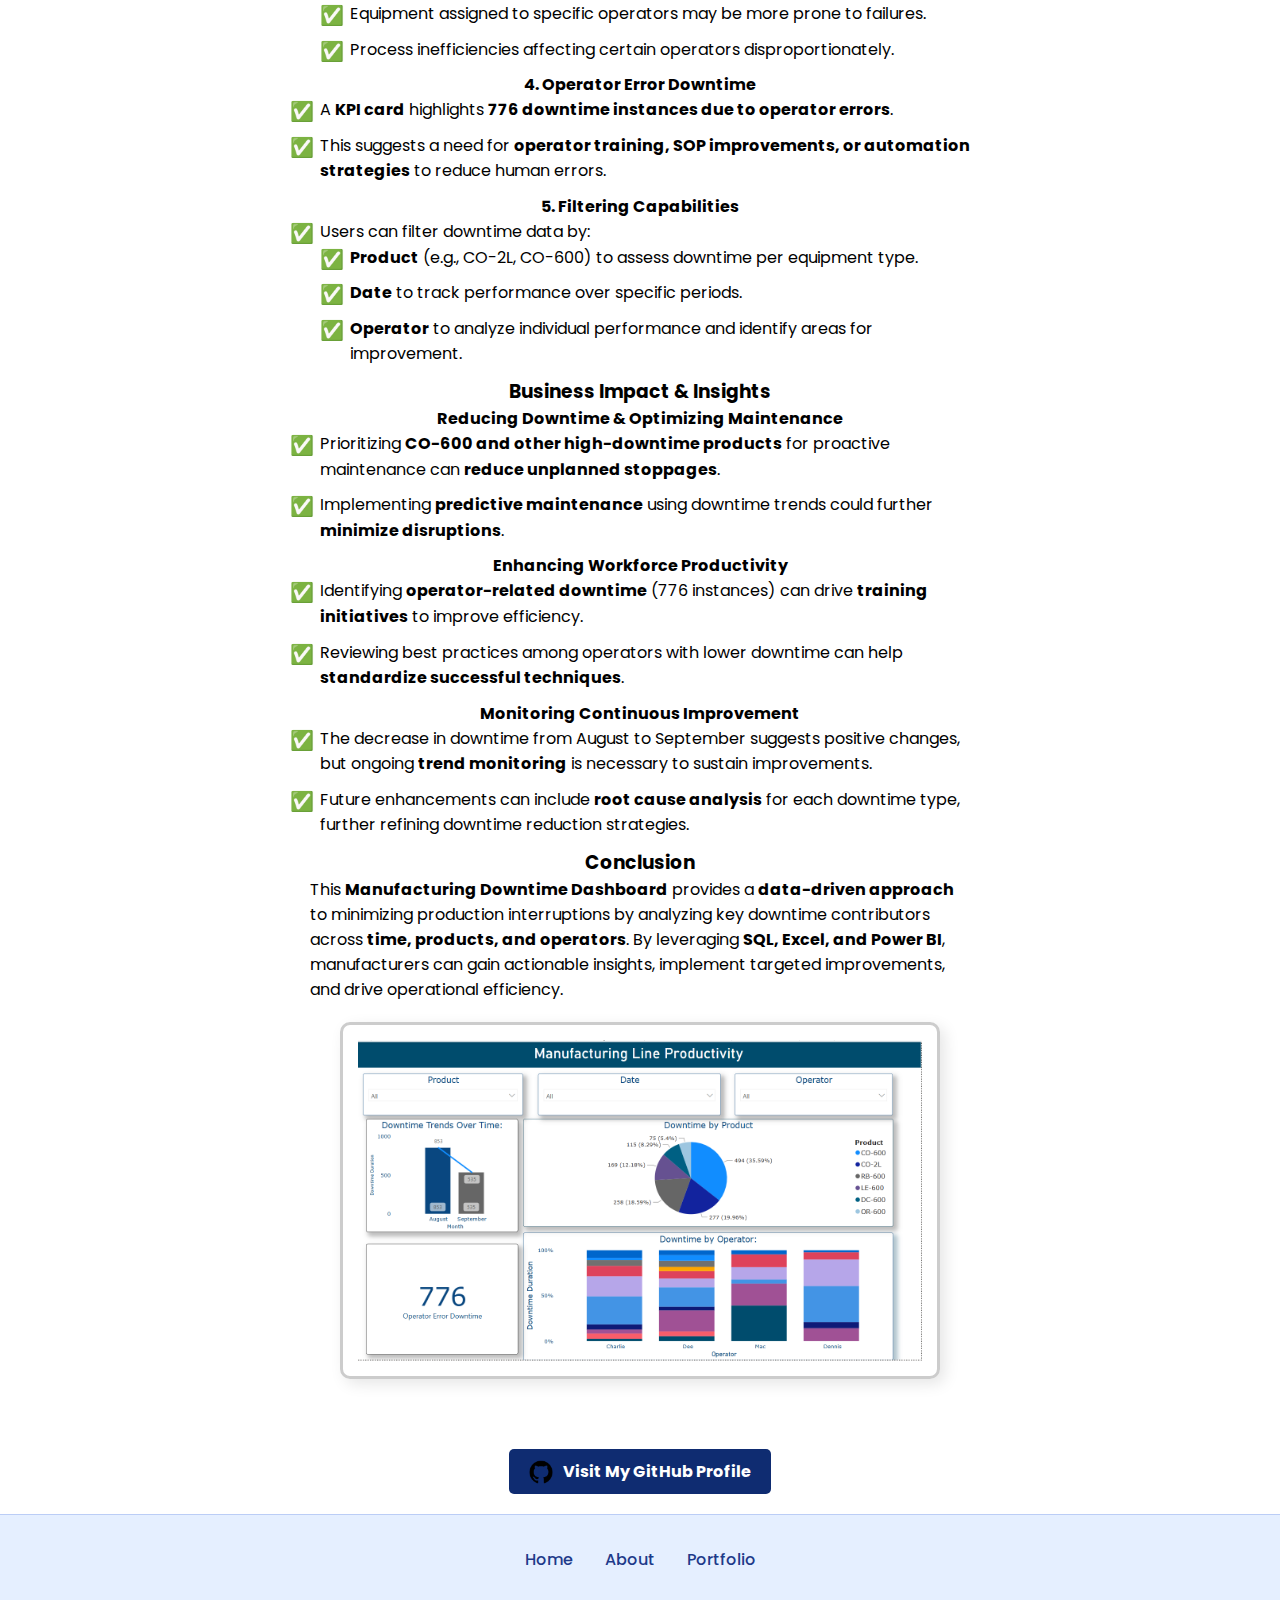
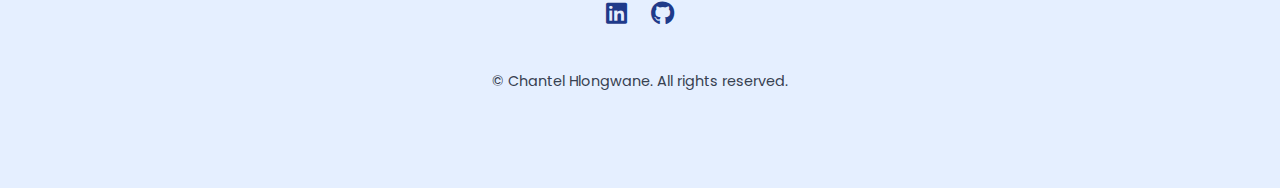
<file: manufacturing-downtime-details.html>
<!DOCTYPE html>
<html lang="en">
<head>
    <meta charset="UTF-8">
    <meta name="viewport" content="width=device-width, initial-scale=1.0">
    <title>Chantel Hlongwane</title>
    <link rel="stylesheet" href="style.css">
    <link rel="preconnect" href="https://fonts.googleapis.com">
<link rel="preconnect" href="https://fonts.gstatic.com" crossorigin>
<link href="https://fonts.googleapis.com/css2?family=Poppins:wght@200;300;400;500;600;700&display=swap" rel="stylesheet">
<link rel="stylesheet" href="https://cdnjs.cloudflare.com/ajax/libs/font-awesome/6.6.0/css/all.min.css">
    </head>
<body>
        <section class="header">
          <nav>
              <a href="index.html"><img src="Images/NC Black Logo Design.png"></a>
              <div class="nav-links" id="navLinks">
                <i class="fa fa-times close-icon" onclick="hideMenu()"></i>
                <ul>
                      <li><a href="index.html">Home</a></li>
                      <li><a href="about.html">About</a></li>
                      <li><a href="Portfolio.html">Portfolio</a></li>
                      <li><a href="contact-me.html">Contact Me</a></li>
                  </ul>
              </div>
              <i class="fa fa-bars menu-icon" onclick="showMenu()"></i>
          </nav>
<main>
    <section class="project-details">
    <img src="Images/manufacturing.png" alt="Manufacturing Operational Downtime">
    <h2>Manufacturing Downtime Analysis</h2>
    
    <div class="objective-section">
        <h3>Objective</h3>
        <p>The primary goal of this analysis is to monitor and analyze equipment downtime in the manufacturing process. By identifying key contributors to downtime, such as <strong>products, operators, and time trends</strong>, this analysis helps improve operational efficiency, reduce disruptions, and enhance overall productivity.</p>
    </div>
    
    <div class="goals-section">
        <h3>Key Goals</h3>
        <ul>
            <li>Identify trends in downtime over time to assess operational improvements or recurring issues.</li>
            <li> Analyze which <strong>products</strong> contribute the most to downtime.</li>
            <li> Evaluate downtime <strong>by operator</strong> to identify potential training or process gaps.</li>
            <li> Provide actionable insights to <strong>minimize equipment failures</strong> and optimize production.</li>
        </ul>
    </div>
    
    <div class="tools-section">
        <h3>Tools Used</h3>
        <ul>
            <li><strong>SQL</strong> – Extracted and structured downtime data from the manufacturing database.</li>
            <li> <strong>Excel</strong> – Cleaned and formatted data for Power BI import.</li>
            <li> <strong>Power BI</strong> – Designed an interactive dashboard for downtime analysis.</li>
        </ul>
    </div>
    
    <div class="results-section">
        <h3>Dashboard Breakdown</h3>
        
        <div class="dashboard-component">
            <h4>1. Downtime Trends Over Time</h4>
            <ul>
                <li>A <strong>bar chart</strong> compares downtime in August (853) vs. September (535), showing a <strong>reduction in downtime</strong>.</li>
                <li>This <strong>downward trend</strong> suggests operational improvements, possible maintenance strategies, or process adjustments.</li>
                <li>Further investigation is required to determine if this reduction is sustainable or due to temporary factors.</li>
            </ul>
        </div>
        
        <div class="dashboard-component">
            <h4>2. Downtime by Product</h4>
            <ul>
                <li>A <strong>pie chart</strong> categorizes total downtime by product:
                    <ul>
                        <li><strong>CO-600</strong> contributes the most to downtime (494 instances, 35.59%).</li>
                        <li><strong>CO-2L, RB-600, and LE-600</strong> also have significant downtime durations.</li>
                        <li> <strong>OR-600 and DC-600</strong> have lower downtime, potentially indicating better reliability.</li>
                    </ul>
                </li>
                <li>These insights help prioritize maintenance schedules and process improvements for <strong>high-downtime products</strong>.</li>
            </ul>
        </div>
        
        <div class="dashboard-component">
            <h4>3. Downtime by Operator</h4>
            <ul>
                <li>A <strong>stacked bar chart</strong> displays downtime distribution per operator (<strong>Charlie, Dee, Mac, Dennis</strong>).</li>
                <li>Each operator has varying contributions across different product types, which could indicate:
                    <ul>
                        <li> Skill gaps or training needs for certain operators.</li>
                        <li> Equipment assigned to specific operators may be more prone to failures.</li>
                        <li>Process inefficiencies affecting certain operators disproportionately.</li>
                    </ul>
                </li>
            </ul>
        </div>
        
        <div class="dashboard-component">
            <h4>4. Operator Error Downtime</h4>
            <ul>
                <li>A <strong>KPI card</strong> highlights <strong>776 downtime instances due to operator errors</strong>.</li>
                <li>This suggests a need for <strong>operator training, SOP improvements, or automation strategies</strong> to reduce human errors.</li>
            </ul>
        </div>
        
        <div class="dashboard-component">
            <h4>5. Filtering Capabilities</h4>
            <ul>
                <li>Users can filter downtime data by:
                    <ul>
                        <li> <strong>Product</strong> (e.g., CO-2L, CO-600) to assess downtime per equipment type.</li>
                        <li> <strong>Date</strong> to track performance over specific periods.</li>
                        <li> <strong>Operator</strong> to analyze individual performance and identify areas for improvement.</li>
                    </ul>
                </li>
            </ul>
        </div>
    </div>
    
    <div class="impact-section">
        <h3>Business Impact & Insights</h3>
        
        <div class="impact-component">
            <h4>Reducing Downtime & Optimizing Maintenance</h4>
            <ul>
                <li>Prioritizing <strong>CO-600 and other high-downtime products</strong> for proactive maintenance can <strong>reduce unplanned stoppages</strong>.</li>
                <li>Implementing <strong>predictive maintenance</strong> using downtime trends could further <strong>minimize disruptions</strong>.</li>
            </ul>
        </div>
        
        <div class="impact-component">
            <h4> Enhancing Workforce Productivity</h4>
            <ul>
                <li>Identifying <strong>operator-related downtime</strong> (776 instances) can drive <strong>training initiatives</strong> to improve efficiency.</li>
                <li>Reviewing best practices among operators with lower downtime can help <strong>standardize successful techniques</strong>.</li>
            </ul>
        </div>
        
        <div class="impact-component">
            <h4> Monitoring Continuous Improvement</h4>
            <ul>
                <li>The decrease in downtime from August to September suggests positive changes, but ongoing <strong>trend monitoring</strong> is necessary to sustain improvements.</li>
                <li>Future enhancements can include <strong>root cause analysis</strong> for each downtime type, further refining downtime reduction strategies.</li>
            </ul>
        </div>
    </div>
    
    <div class="conclusion-section">
        <h3>Conclusion</h3>
        <p>This <strong>Manufacturing Downtime Dashboard</strong> provides a <strong>data-driven approach</strong> to minimizing production interruptions by analyzing key downtime contributors across <strong>time, products, and operators</strong>. By leveraging <strong>SQL, Excel, and Power BI</strong>, manufacturers can gain actionable insights, implement targeted improvements, and drive operational efficiency.</p>
    </div>

    <div class="screenshot-section">
        <img src="Images/Manufacturing dashboard.png" alt="Consumer Complaints Dashboard Screenshot">
    </div>
</section>

        <div class="center-container">
            <a href="https://github.com/chantsmokoena/Data-Analysis-Manufacturing-Downtime" class="github-button">
              <img src="Images/githubb.png" alt="GitHub Logo">
              Visit My GitHub Profile
            </a>
        </div>
    </main>

    <!--------Footer-------------->
 <footer>
    <div class="footer-container">
        <div class="footer-links">
            <a href="index.html">Home</a>
            <a href="about.html">About</a>
            <a href="Portfolio.html">Portfolio</a>
            
        </div>
        <div class="social-media">
            <a href="https://www.linkedin.com/in/nontokozo-hlongwane-817a391b1/" target="_blank">
                <i class="fab fa-linkedin"></i>
            </a>
            <a href="https://github.com/chantsmokoena" target="_blank">
                <i class="fab fa-github"></i>
            </a>
        </div>
        <div class="footer-text">
            <p>© Chantel Hlongwane. All rights reserved.</p>
        </div>
    </div>
  </footer>
</body>




<script>
    
    var navLinks = document.getElementById("navLinks");

  function showMenu() {
    navLinks.style.right = "0";
  }

  function hideMenu() {
    navLinks.style.right = "-200px";
  }
      </script>




</html>
</file>
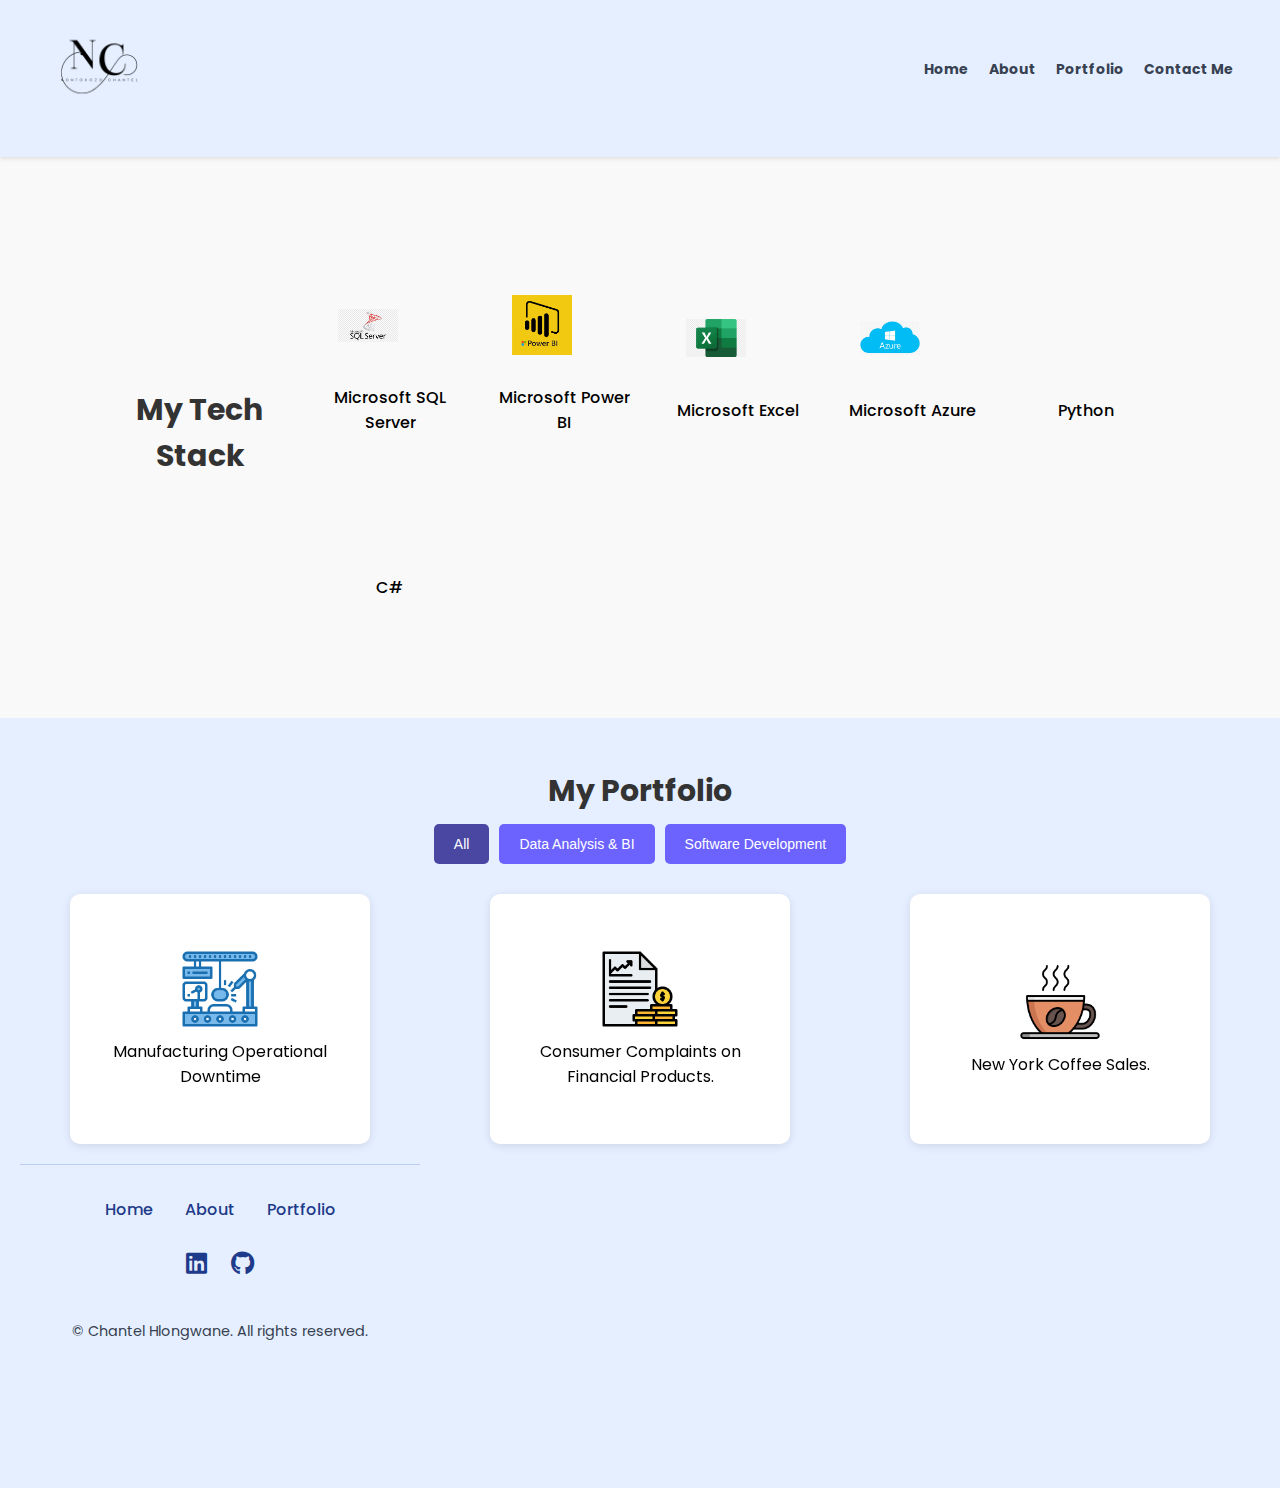
<file: Portfolio.html>
<!DOCTYPE html>
<html lang="en">
<head>
    <meta charset="UTF-8">
    <meta name="viewport" content="width=device-width, initial-scale=1.0">
    <title>Chantel Hlongwane</title>
    <link rel="stylesheet" href="style.css">
    <link rel="preconnect" href="https://fonts.googleapis.com">
<link rel="preconnect" href="https://fonts.gstatic.com" crossorigin>
<link href="https://fonts.googleapis.com/css2?family=Poppins:wght@200;300;400;500;600;700&display=swap" rel="stylesheet">
<link rel="stylesheet" href="https://cdnjs.cloudflare.com/ajax/libs/font-awesome/6.6.0/css/all.min.css">

    </head>

    <body>
        <section class="header">
            <nav>
                <a href="index.html"><img src="Images/NC Black Logo Design.png"></a>
                <div class="nav-links" id="navLinks">
                  <i class="fa fa-times close-icon" onclick="hideMenu()"></i>
                  <ul>
                        <li><a href="index.html">Home</a></li>
                        <li><a href="about.html">About</a></li>
                        <li><a href="Portfolio.html">Portfolio</a></li>
                        <li><a href="contact-me.html">Contact Me</a></li>
                    </ul>
                </div>
                <i class="fa fa-bars menu-icon" onclick="showMenu()"></i>
            </nav>
<!------------Core Skills-------------->
<section class="core-skills">
  <div class="container">
    
<h2>My Tech Stack</h2>
      <div class="skills-row">
          <div class="skill">
              <div class="skill-box">
                  <img src="Images/sql.png" alt="Microsoft SQL Server">
              </div>
              <p>Microsoft SQL Server</p>
          </div>
          <div class="skill">
              <div class="skill-box">
                  <img src="Images/powerBI.png" alt="Microsoft Power BI">
              </div>
              <p>Microsoft Power BI</p>
          </div>
          <div class="skill">
              <div class="skill-box">
                  <img src="Images/MExcel.png" alt="Microsoft Excel">
              </div>
              <p>Microsoft Excel</p>
          </div>
          <div class="skill">
              <div class="skill-box">
                 <img src="Images/azure.png" alt="Microsoft Azure">
              </div>
              <p>Microsoft Azure</p>
          </div>
          <div class="skill">
              <div class="skill-box">
                  <img src="Images/python.png" alt="Python">
              </div>
              <p>Python</p>
          </div>
          <div class="skill">
            <div class="skill-box">
              <img src="Images/C.png" alt="C#">
            </div>
            <p>C#</p>
        </div>
      </div>
</section>


<section class="portfolio">
  <h2>My Portfolio</h2>

  <!-- Category Buttons -->
  <div class="portfolio-categories">
      <button class="category-btn active" onclick="filterPortfolio('all')">All</button>
      <button class="category-btn" onclick="filterPortfolio('data-analysis')">Data Analysis & BI</button>
      <button class="category-btn" onclick="filterPortfolio('software-dev')">Software Development</button>
      <!--<button class="category-btn" onclick="filterPortfolio('branding')">Branding & Speaking</button> -->
      
  </div>

  <div class="portfolio-items">
      <!-- Data Analysis & BI -->
      <div class="portfolio-item data-analysis">
          <div class="flip-card">
              <div class="flip-card-inner">
                  <div class="flip-card-front">
                      <img src="Images/manufacturing.png" alt="Manufacturing Operational Downtime">
                      <p>Manufacturing Operational Downtime</p>
                  </div>
                  <div class="flip-card-back">
                      <p>Created an interactive dashboard for a manufacturing company to get business insights on their operational downtime using Power BI.</p>
                      <button class="read-more-btn" onclick="location.href='manufacturing-downtime-details.html'">Read More</button>
                  </div>
              </div>
          </div>
      </div>

      <!-- Data Analysis & BI -->
      <div class="portfolio-item data-analysis">
          <div class="flip-card">
              <div class="flip-card-inner">
                  <div class="flip-card-front">
                      <img src="Images/finance.png" alt="Python">
                      <p>Consumer Complaints on Financial Products.</p>
                  </div>
                  <div class="flip-card-back">
                      <p>Developed an interactive dashboard that summarises consumer complaints on financial products.</p>
                      <button class="read-more-btn" onclick="location.href='finance-complaints-details.html'">Read More</button>
                  </div>
              </div>
          </div>
      </div>
<!-- Coffee Sales -->
<div class="portfolio-item data-analysis">
    <div class="flip-card">
        <div class="flip-card-inner">
            <div class="flip-card-front">
                <img src="Images/coffee.png" alt="Coffee">
                <p>New York Coffee Sales.</p>
            </div>
            <div class="flip-card-back">
                <p>Developed an interactive dashboard that summarises overall coffee sales in New York.</p>
                <a href="coffee-sales-details.html"><button class="read-more-btn">Read More</button></a>
            </div>
        </div>
    </div>
</div>





  <!--------Footer-------------->
  <footer>
    <div class="footer-container">
        <div class="footer-links">
            <a href="index.html">Home</a>
            <a href="about.html">About</a>
            <a href="Portfolio.html">Portfolio</a>
            
        </div>
        <div class="social-media">
            <a href="https://www.linkedin.com/in/nontokozo-hlongwane-817a391b1/" target="_blank">
                <i class="fab fa-linkedin"></i>
            </a>
            <a href="https://github.com/chantsmokoena" target="_blank">
                <i class="fab fa-github"></i>
            </a>
        </div>
        <div class="footer-text">
            <p>© Chantel Hlongwane. All rights reserved.</p>
        </div>
    </div>
</footer>


<!-----------------------------------JavaScript-- for Menu--------------------->
</body>

  <script>
   var navLinks = document.getElementById("navLinks");

function showMenu() {
  navLinks.style.right = "0";
}

function hideMenu() {
  navLinks.style.right = "-200px";
}
document.addEventListener("DOMContentLoaded", () => {
    // Select all skill boxes
    const skills = document.querySelectorAll(".skill-box");

    // Check if any skill boxes were selected
    if (skills.length > 0) {
        // Add fade-in animation
        skills.forEach((skill, index) => {
            skill.style.opacity = "0"; // Initially hidden
            skill.style.transform = "translateY(20px)";
            setTimeout(() => {
                skill.style.transition = "opacity 0.6s ease-out, transform 0.6s ease-out";
                skill.style.opacity = "1"; // Fade in
                skill.style.transform = "translateY(0)";
            }, index * 200); // Staggered effect
        });
    } else {
        console.error('No elements with the class "skill-box" found');
    }
});


    // Click event for each skill
    skills.forEach((skill) => {
        skill.addEventListener("click", () => {
            console.log(`You clicked on: ${skill.querySelector("img").alt}`);
        });
    });

document.addEventListener("DOMContentLoaded", () => {
    const readMoreButtons = document.querySelectorAll(".read-more-btn");

    readMoreButtons.forEach(button => {
        button.addEventListener("click", function () {
            const fullDesc = this.previousElementSibling;
            const shortDesc = fullDesc.previousElementSibling;
            
            if (fullDesc.style.display === "none" || fullDesc.style.display === "") {
                fullDesc.style.display = "block";
                shortDesc.style.display = "none";
                this.textContent = "Read Less";
            } else {
                fullDesc.style.display = "none";
                shortDesc.style.display = "block";
                this.textContent = "Read More";
            }
        });
    });
});



function filterPortfolio(category) {
    const items = document.querySelectorAll('.portfolio-item');
    const buttons = document.querySelectorAll('.category-btn');

    buttons.forEach(btn => btn.classList.remove('active'));
    document.querySelector(`[onclick="filterPortfolio('${category}')"]`).classList.add('active');

    items.forEach(item => {
        if (category === 'all' || item.classList.contains(category)) {
            item.style.display = 'flex';
        } else {
            item.style.display = 'none';
        }
    });
}


  </script>
</html>
</file>
<file: style.css>
/* Navigation Bar Styling */
* {
  margin: 0;
  padding: 0;
  box-sizing: border-box;
}

body {
  font-family: "Poppins", sans-serif;
  background-color: white;
}

.header {
  width: 100%;
  position: relative;
  overflow: hidden;
  background-color: #e5efff;
  padding: 0 0 4rem 0;
}

.hero-wrapper {
  background-color: #e5efff;
  width: 100%;
  padding: 4rem 0;
}

.container {
  display: flex;
  justify-content: space-between;
  align-items: center;
  padding: 3rem 5%;
  max-width: 1200px;
  margin: 0 auto;
  position: relative;
}

nav {
  display: flex;
  padding: 0.5% 3%;
  justify-content: space-between;
  align-items: center;
  background-color: #e5efff;
  box-shadow: 0 2px 4px rgba(0, 0, 0, 0.1);
  position: sticky;
  top: 0;
  z-index: 1000;
  padding-bottom: 1.5rem;
}

nav img {
  width: 120px;
  height: auto;
}

.nav-links {
  flex: 1;
  text-align: right;
}

.nav-links ul li {
  list-style: none;
  display: inline-block;
  padding: 4px 8px;
  position: relative;
}

.nav-links ul li a {
  color: #374151;
  text-decoration: none;
  font-size: 14px;
  font-weight: bold;
  transition: color 0.3s;
}

.nav-links ul li a:hover {
  color: #2563eb;
}

.nav-links ul li::after {
  content: '';
  width: 0;
  height: 2px;
  background: #bbcdf6;
  display: block;
  margin: auto;
  transition: width 0.5s;
}

.nav-links ul li:hover::after {
  width: 100%;
}

/* Force hide icons on desktop */
nav .fa-bars.menu-icon,
nav .fa-times.close-icon,
nav i.menu-icon,
nav i.close-icon {
  display: none !important;
}

/* Responsive styling */
@media (max-width: 768px) {
  .container {
    flex-direction: column;
    padding: 2rem 5%;
  }
  
  nav {
    flex-direction: row; /* Keep it as row to have logo and menu icon side by side */
    padding: 1rem 3%;
    justify-content: space-between; /* This ensures logo is left and menu icon is right */
  }
  
  .nav-links {
    position: fixed;
    background: #e5efff;
    height: 100vh;
    width: 200px;
    top: 0;
    right: -200px; /* Hide it off-screen initially */
    text-align: left;
    z-index: 2;
    transition: 0.5s;
    padding-top: 50px;
  }
  
  .nav-links ul li {
    display: block;
    padding: 15px 0;
    margin: 0 20px;
  }
  
  /* Show the menu and close icons on mobile */
  nav .fa-bars.menu-icon,
  nav i.menu-icon {
    display: block !important;
    cursor: pointer;
    font-size: 22px;
    margin-top: 10px;
    margin-left: auto; /* Push to the right */
    color: #0f2c71;
  }
  
  nav .fa-times.close-icon,
  nav i.close-icon {
    display: block !important;
    position: absolute;
    top: 20px;
    right: 25px;
    cursor: pointer;
    font-size: 22px;
  }
}
/*another section*/


.left-section {
  max-width: 50%;
}
.left-section h1 {
  font-size: 3rem;
  color: #1e3a8a;
  margin-bottom: 0.5rem;
}
.left-section h2 {
  font-size: 1.2rem;
  color: #6b7280;
  margin-bottom: 1rem;
}
.left-section p {
  color: #374151;
  margin-bottom: 1.5rem;
}
.left-section a {
  display: inline-block;
  background-color: #1e40af;
  color: #ffffff;
  padding: 12px 34px;
  border-radius: 0.5rem;
  text-decoration: none;
  transition: background-color 0.3s;
}
.left-section a:hover {
  background-color: #1d4ed8;
}
.right-section {
  position: relative;
}
.right-section img {
  border-radius: 50%;
  width: 250px;
  height: 250px;
  object-fit: cover;
  border: 5px solid #1e3a8a;
}

/* About Me Section */
.about-me {
  padding: 4rem 5%;
  background-color: #ffffff;
  text-align: center;
}

/* About Me Heading */
.about-me h2 {
  display: flex;
  align-items: center;
  justify-content: center;
  gap: 15px;
  font-size: 2.5rem;
  color: #1e3a8a;
  margin-bottom: 2rem;
}

/* Icon Styling */
.about-me h2 i {
  font-size: 2.2rem;
  color: #1e3a8a;
}

/* Optional Hover Effect */
.about-me h2 i:hover {
  color: #1d4ed8;
  transform: scale(1.1);
  transition: all 0.3s ease;
}

/* About Me Text */
.about-me p {
  max-width: 800px;
  margin: 0 auto;
  font-size: 1.2rem;
  line-height: 1.7;
  color: #333;
  text-align: justify;
}

/* Responsive Design */
@media (max-width: 1024px) {
  .about-me h2 {
    font-size: 2rem;
  }
  .about-me p {
    font-size: 1.1rem;
  }
}

@media (max-width: 768px) {
  .about-me {
    padding: 3rem 8%;
  }
  .about-me h2 {
    font-size: 1.8rem;
  }
  .about-me p {
    font-size: 1rem;
    line-height: 1.6;
  }
}

@media (max-width: 480px) {
  .about-me {
    padding: 2.5rem 10%;
  }
  .about-me h2 {
    font-size: 1.6rem;
    flex-direction: column;
    gap: 8px;
  }
  .about-me h2 i {
    font-size: 1.8rem;
  }
  .about-me p {
    font-size: 0.95rem;
  }
}





/* Summary Section */
.Summary-section {
  padding: 4rem 5%;
  background-color: #ffffff;
  text-align: center;
}

/* Centering the Container */
.Summary-container {
  max-width: 1200px;
  margin: 0 auto;
}

/* Flexbox Layout for Alignment */
.summary-items {
  display: flex;
  justify-content: space-around;
  gap: 2rem;
  flex-wrap: wrap;
}

/* Individual Skill Item */
.summary-item {
  flex: 1;
  padding: 2rem;
  background-color: #e5efff; /* Light Blue Background */
  border-radius: 10px;
  box-shadow: 0 4px 6px rgba(0, 0, 0, 0.1);
  max-width: 350px;
  text-align: center;
  color: #1e3a8a; /* Dark Blue Text */
}

/* Icons - Now Blue */
.summary-item i {
  font-size: 3rem;
  color: #1e3a8a; /* Blue Icons */
  margin-bottom: 1rem;
}

/* Headings */
.summary-item h3 {
  font-size: 1.8rem;
  margin-bottom: 1rem;
  color: #1e3a8a; /* Dark Blue */
}

/* Paragraph */
.summary-item p {
  font-size: 1rem;
  line-height: 1.6;
  color: #374151; /* Dark Gray Text */
}

/* Responsive Design */
@media (max-width: 768px) {
  .portfolio-items {
      flex-direction: column;
      align-items: center;
  }

  .portfolio-item {
      max-width: 100%;
      margin-bottom: 2rem;
  }
}




/* Portfolio General Styling */
/* Portfolio Section */
.portfolio {
  text-align: center;
  padding: 50px 20px;
}

/* Category Buttons */
.portfolio-categories {
  display: flex;
  flex-wrap: wrap;
  justify-content: center;
  gap: 10px;
  margin-bottom: 30px;
}

.category-btn {
  padding: 12px 20px;
  border: none;
  background-color: #6c63ff;
  color: white;
  font-size: 14px;
  cursor: pointer;
  border-radius: 5px;
  transition: background 0.3s ease-in-out;
}

.category-btn:hover, .category-btn.active {
  background-color: #4a47a3;
}

/* Portfolio Items Grid */
.portfolio-items {
  display: grid;
  gap: 20px;
  justify-content: center;
}

/* Responsive Grid */
@media (max-width: 600px) {
  .portfolio-items {
      grid-template-columns: 1fr;  /* Mobile: 1 column */
  }
}

@media (min-width: 601px) and (max-width: 1024px) {
  .portfolio-items {
      grid-template-columns: 1fr 1fr;  /* Tablet: 2 columns */
  }
}

@media (min-width: 1025px) {
  .portfolio-items {
      grid-template-columns: 1fr 1fr 1fr;  /* Desktop: 3 columns */
  }
}

/* Flip Card Effect */
.flip-card {
  width: 100%;
  max-width: 300px;
  height: 250px;
  perspective: 1000px;
  margin: auto;
}

.flip-card-inner {
  width: 100%;
  height: 100%;
  position: relative;
  transition: transform 0.6s;
  transform-style: preserve-3d;
}

.flip-card:hover .flip-card-inner {
  transform: rotateY(180deg);
}

/* Front and Back */
.flip-card-front, .flip-card-back {
  width: 100%;
  height: 100%;
  position: absolute;
  backface-visibility: hidden;
  display: flex;
  flex-direction: column;
  justify-content: center;
  align-items: center;
  border-radius: 10px;
  box-shadow: 0 2px 10px rgba(0, 0, 0, 0.1);
}

.flip-card-front {
  background: white;
  text-align: center;
  padding: 20px;
}

.flip-card-front img {
  width: 80px;
  height: 80px;
  margin-bottom: 10px;
}

.flip-card-back {
  background-color: #6c63ff;
  color: white;
  transform: rotateY(180deg);
  padding: 20px;
  text-align: center;
}

/* Hide & Show based on Category */
.portfolio-item {
  display: block;
}
/* Read More Button */
.read-more-btn {
  background-color: white;
  color: #6c63ff;
  border: 1px solid #6c63ff;
  padding: 8px 12px;
  font-size: 12px;
  border-radius: 5px;
  cursor: pointer;
  transition: all 0.3s ease-in-out;
}

.read-more-btn:hover {
  background-color: #4a47a3;
  color: white;
}

/* Full Description (Hidden Initially) */
.full-desc {
  display: none;
  margin-top: 10px;
  font-size: 14px;
}


/* Index Responsive Design */
@media (max-width: 768px) {
  .portfolio-items {
    flex-direction: column;
    align-items: center;
  }

  .portfolio-item {
    max-width: 100%;
    margin-bottom: 2rem;
  }

  .container {
    flex-direction: column;
    text-align: center;
  }

  .services-section {
    flex-direction: column;
    align-items: center;
  }

  .service {
    margin: 1rem 0;
  }

  .left-section,
  .right-section {
    max-width: 100%;
  }

  .right-section img {
    width: 200px;
    height: 200px;
    margin-top: 1rem;
  }

  nav img {
    width: 60px;
  }

  .nav-links ul li a {
    font-size: 13px;
  }

  .nav-links ul li {
    padding: 3px 6px;
  }

  .fa-bars,
  .fa-times {
    color: #bbcdf6;
    font-size: 24px;
  }

  .fa-bars:hover,
  .fa-times:hover {
    color: #70898f;
  }
}


.contact-actions {
  margin-top: 2rem;
  text-align: center;
}

.email-button {
  display: inline-flex;
  align-items: center;
  gap: 0.5rem;
  background-color: #1e40af;
  color: white;
  padding: 12px 24px;
  border-radius: 0.5rem;
  text-decoration: none;
  transition: background-color 0.3s;
  margin-bottom: 1.5rem;
}

.email-button:hover {
  background-color: #1d4ed8;
}

.social-icons {
  display: flex;
  justify-content: center;
  gap: 1.5rem;
}

.social-icons a {
  color: #1e3a8a;
  font-size: 1.8rem;
  transition: color 0.3s;
}

.social-icons a:hover {
  color: #2563eb;
}

/* Responsive Design */
@media (max-width: 768px) {
  .email-button {
      padding: 10px 20px;
      font-size: 0.9rem;
  }
  
  .social-icons a {
      font-size: 1.5rem;
  }
}
/*-------------Core Skills---------------------*/
/* Styling for the section */
/* Tech Stack Section */
.core-skills {
  text-align: center;
  padding: 50px 20px;
  background-color: #f9f9f9;
}

/* Section Title */
h2 {
  font-size: 30px;
  font-weight: 700;
  color: #333;
  margin-bottom: 10px;
}

.section-subtitle {
  font-size: 14px;
  font-weight: 600;
  color: #6c63ff;
  text-transform: uppercase;
  margin-bottom: 20px;
}

/* Responsive Skills Grid */
.skills-row {
  display: grid;
  grid-template-columns: repeat(auto-fit, minmax(100px, 1fr));
  gap: 30px;
  justify-content: center;
  align-items: center;
  padding: 20px;
  max-width: 900px;
  margin: auto;
}

/* Individual Skill Container */
.skill {
  text-align: center;
}

/* Box Behind the Icon */
.skill-box {
  width: 100px;
  height: 100px;
  background-color: transparent;
  display: flex;
  justify-content: center;
  align-items: center;
  border-radius: 10px;
  transition: background-color 0.3s ease-in-out;
}

/* Skill Images */
.skill-box img {
  width: 60px;
  height: 60px;
  object-fit: contain;
}

/* Text Styling */
.skill p {
  font-size: 16px;
  font-weight: 500;
  margin-top: 10px;
}

/* Hover Effect */
.skill:hover .skill-box {
  background-color: #bbcdf6;
}

/* Responsive Layout */
@media (max-width: 600px) {
  .skills-row {
    grid-template-columns: repeat(2, 1fr); /* Mobile: 2 columns */
    gap: 20px;
  }
}

@media (min-width: 601px) and (max-width: 1024px) {
  .skills-row {
    grid-template-columns: repeat(3, 1fr); /* Tablet: 3 columns */
  }
}

@media (min-width: 1025px) {
  .skills-row {
    grid-template-columns: repeat(5, 1fr); /* Desktop: 5 columns */
  }
}







/* Footer Styling */
footer {
  width: 100%;
  background-color: #e5efff; /* Light blue background */
  padding: 2rem 5%;
  text-align: center;
  border-top: 1px solid #bbcdf6; /* Subtle border */
}

.footer-container {
  max-width: 1200px;
  margin: 0 auto;
  display: flex;
  flex-direction: column;
  gap: 1.5rem;
}

.footer-links {
  display: flex;
  justify-content: center;
  gap: 2rem;
  flex-wrap: wrap;
}

.footer-links a {
  color: #1e3a8a; /* Dark blue for links */
  text-decoration: none;
  font-size: 1rem;
  font-weight: 500;
  transition: color 0.3s;
}

.footer-links a:hover {
  color: #2563eb; /* Lighter blue on hover */
}

.social-media {
  display: flex;
  justify-content: center;
  gap: 1.5rem;
}

.social-media a {
  color: #1e3a8a; /* Dark blue for icons */
  font-size: 1.5rem;
  transition: color 0.3s;
}

.social-media a:hover {
  color: #2563eb; /* Lighter blue on hover */
}

.footer-text p {
  color: #374151; /* Dark gray for text */
  font-size: 0.9rem;
  margin-top: 1rem;
}

/* Responsive Design */
@media (max-width: 768px) {
  .footer-links {
      gap: 1rem;
  }

}


/*----------About-------*/


/* About Page Styling */
/* About Section */
body, .about-section {
  background-color: #ffffff !important;
}
.about-section {
  display: flex;
  justify-content: center;
  align-items: center;
  min-height: 100vh;
  padding: 50px;
}

/* Main Container */
.container {
  display: flex;
  max-width: 1200px;
  width: 100%;
  align-items: center;
  justify-content: space-between;
}

/* Left Side (Text Content) */
.about-text {
  width: 50%;
}

.about-text h1 {
  font-size: 2.5rem;
  font-weight: bold;
  color: #1e3a8a;
}

.about-text h2 {
  font-size: 1.8rem;
  margin-top: 10px;
  color:#1e3a8a;
}

.about-text p {
  font-size: 1rem;
  line-height: 1.6;
  margin: 15px 0;
}

/* Links */
.about-text a {
  color: #1e3a8a;
  text-decoration: none;
  font-weight: bold;
}

.about-text a:hover {
  text-decoration: underline;
}

/* Email Button */
.email-btn {
  display: inline-block;
  margin-top: 20px;
  padding: 12px 25px;
  font-size: 1rem;
  font-weight: bold;
  text-decoration: none;
  background-color: #e5efff;
  color: #ffffff;
  border-radius: 8px;
  transition: 0.3s ease-in-out;
}

.email-btn:hover {
  background-color: #0d2a6c;
}

/* Social Icons */
.social-icons {
  margin-top: 20px;
}

.social-icons a {
  margin-right: 10px;
  font-size: 1.5rem;
  color: #1e3a8a;
  transition: 0.3s;
}

.social-icons a:hover {
  color: #0d2a6c;
}

/* Right Side (Image) */
.about-image {
  width: 45%;
  text-align: center;
}

.about-image img {
  width: 100%;
  max-width: 400px;
  border-radius: 10px;
  box-shadow: 0 4px 6px rgba(0, 0, 0, 0.1);
}

/* Quote */
.about-image blockquote {
  font-style: italic;
  margin-top: 15px;
  font-size: 1rem;
  color: #555;
}

/* Responsive Design */
@media (max-width: 900px) {
  .container {
      flex-direction: column;
      text-align: center;
  }

  .about-text, .about-image {
      width: 100%;
  }

  .about-image img {
      max-width: 300px;
  }
}

/*---Contact us----*/
.Location{
    width: 80%;
    margin: auto;
    padding: 80px 0;
}
.Location iframe{
width: 100%;
}
.contact-us{
  width: 80%;
  margin: auto;
}
.contact-col{
    flex-basis: 48%;
    margin-bottom: 30px;

}
.contact-col div{
display: flex;
align-items: center;
margin-bottom: 40px;
}
.contact-col div .fas{
    font-size: 28px;
    color:#0f2c71;
    margin: 10px;
    margin-right: 30px;
}
.contact-col div p{
padding: 0;
}
.contact-col div h5{
  font-size: 20;
  margin-bottom: 5px;  
  color:#0f2c71;
  font-weight: 400;

}

/* Finance Complaints Project Details */
main {
  padding: 20px;
  margin: auto;
  background-color: #fff;
}

.project-details {
  padding: 50px;
  max-width: 800px;
  margin: 0 auto;
  text-align: center;
}

.project-details img {
  width: 150px;
  height: auto;
  display: block;
  margin: 0 auto;
}

.project-details h2,
.project-details h3 {
  text-align: center;
}

.project-details p,
.project-details ul {
  text-align: left;
  padding: 0 20px;
}

/* Styling for lists with checkmarks */
.project-details ul {
  list-style: none;
  padding-left: 0;
  margin-left: 0;
}

.project-details li {
  position: relative;
  padding-left: 30px; /* Space for the checkmark */
  margin-bottom: 10px;
  line-height: 1.6;
}

/* Checkmark styling */
.project-details li::before {
  content: "✅"; /* Checkmark */
  position: absolute;
  left: 0;
  font-size: 1.2em; /* Default size */
  color: #0f2c71; /* Adjust color if needed */
}

/* Responsive Design */
@media (max-width: 768px) {
  main {
    padding: 10px;
    max-width: 100%;
  }

  .project-details {
    padding: 20px;
  }

  .project-details img {
    width: 100px; /* Adjust image size for smaller screens */
  }

  .project-details h2 {
    font-size: 24px;
  }

  .project-details h3 {
    font-size: 20px;
  }

  .project-details h4 {
    font-size: 16px;
  }

  .project-details ul {
    padding: 0;
  }

  .project-details li {
    padding-left: 25px;
  }

  .project-details li::before {
    font-size: 1em; /* Slightly smaller checkmark on mobile */
    left: 5px; /* Adjust positioning */
  }
}

@media (max-width: 480px) {
  .project-details ul li {
    padding-left: 20px;
  }

  .project-details li::before {
    font-size: 0.9em; /* Even smaller checkmark for very small screens */
    left: 3px;
  }
}


.screenshot-section {
  text-align: center;
  margin-top: 20px;
}

.screenshot-section img {
  width: 100%; /* Make it larger */
  max-width: 600px; /* Set a max size to prevent excessive scaling */
  height: auto;
  border: 3px solid #ccc;
  padding: 15px;
  border-radius: 10px;
  box-shadow: 5px 5px 15px rgba(0, 0, 0, 0.1);
}


/* GITHUB */
.center-container {
  display: flex;
  justify-content: center;
  margin-top: 20px;
}

.github-button {
  display: inline-flex;
  align-items: center;
  padding: 10px 20px;
  background-color: #0f2c71;
  color: #ffffff;
  border-radius: 5px;
  text-decoration: none;
  font-weight: bold;
  transition: background-color 0.3s;
}

.github-button:hover {
  background-color: #333;
}

.github-button img {
  margin-right: 10px;
  width: 24px;
  height: 24px;
}

/* Responsive design */
@media (max-width: 768px) {
  .github-button {
    padding: 8px 16px;
    font-size: 14px;
  }

  .github-button img {
    width: 20px;
    height: 20px;
  }
}

@media (max-width: 480px) {
  .github-button {
    flex-direction: column;
    padding: 10px;
    font-size: 12px;
  }

  .github-button img {
    margin-right: 0;
    margin-bottom: 5px;
    width: 18px;
    height: 18px;
  }
}


/*Contact me*/

.contact-container {
  max-width: 600px;
  margin: 50px auto;
  padding: 20px;
  border-radius: 10px;
  background-color: #f2f2f2; /* Use your background color from style.css */
  box-shadow: 0 4px 8px rgba(0, 0, 0, 0.1);
}

.contact-header {
  text-align: center;
  font-size: 2em;
  color: #0d2a6c; /* Use your color from style.css */
  margin-bottom: 20px;
}

.contact-form {
  display: flex;
  flex-direction: column;
}

.contact-form label {
  font-size: 1.1em;
  color: #0f2c71; /* Use your color from style.css */
  margin-bottom: 5px;
}

.contact-form input,
.contact-form textarea {
  padding: 10px;
  margin-bottom: 15px;
  border-radius: 5px;
  border: 1px solid #ccc; /* Use your border color from style.css */
  font-size: 1em;
}

.contact-form input:focus,
.contact-form textarea:focus {
  border-color: #0066cc; /* Use your focus color from style.css */
  outline: none;
}

.contact-form button[type="submit"] {
  background-color:#0f2c71; /* Use your button color from style.css */
  color: #fff;
  border: none;
  cursor: pointer;
  padding: 10px 20px;
  border-radius: 5px;
  transition: background-color 0.3s;
}

.contact-form button[type="submit"]:hover {
  background-color: #0066cc; /* Use your hover color from style.css */
}
</file>
